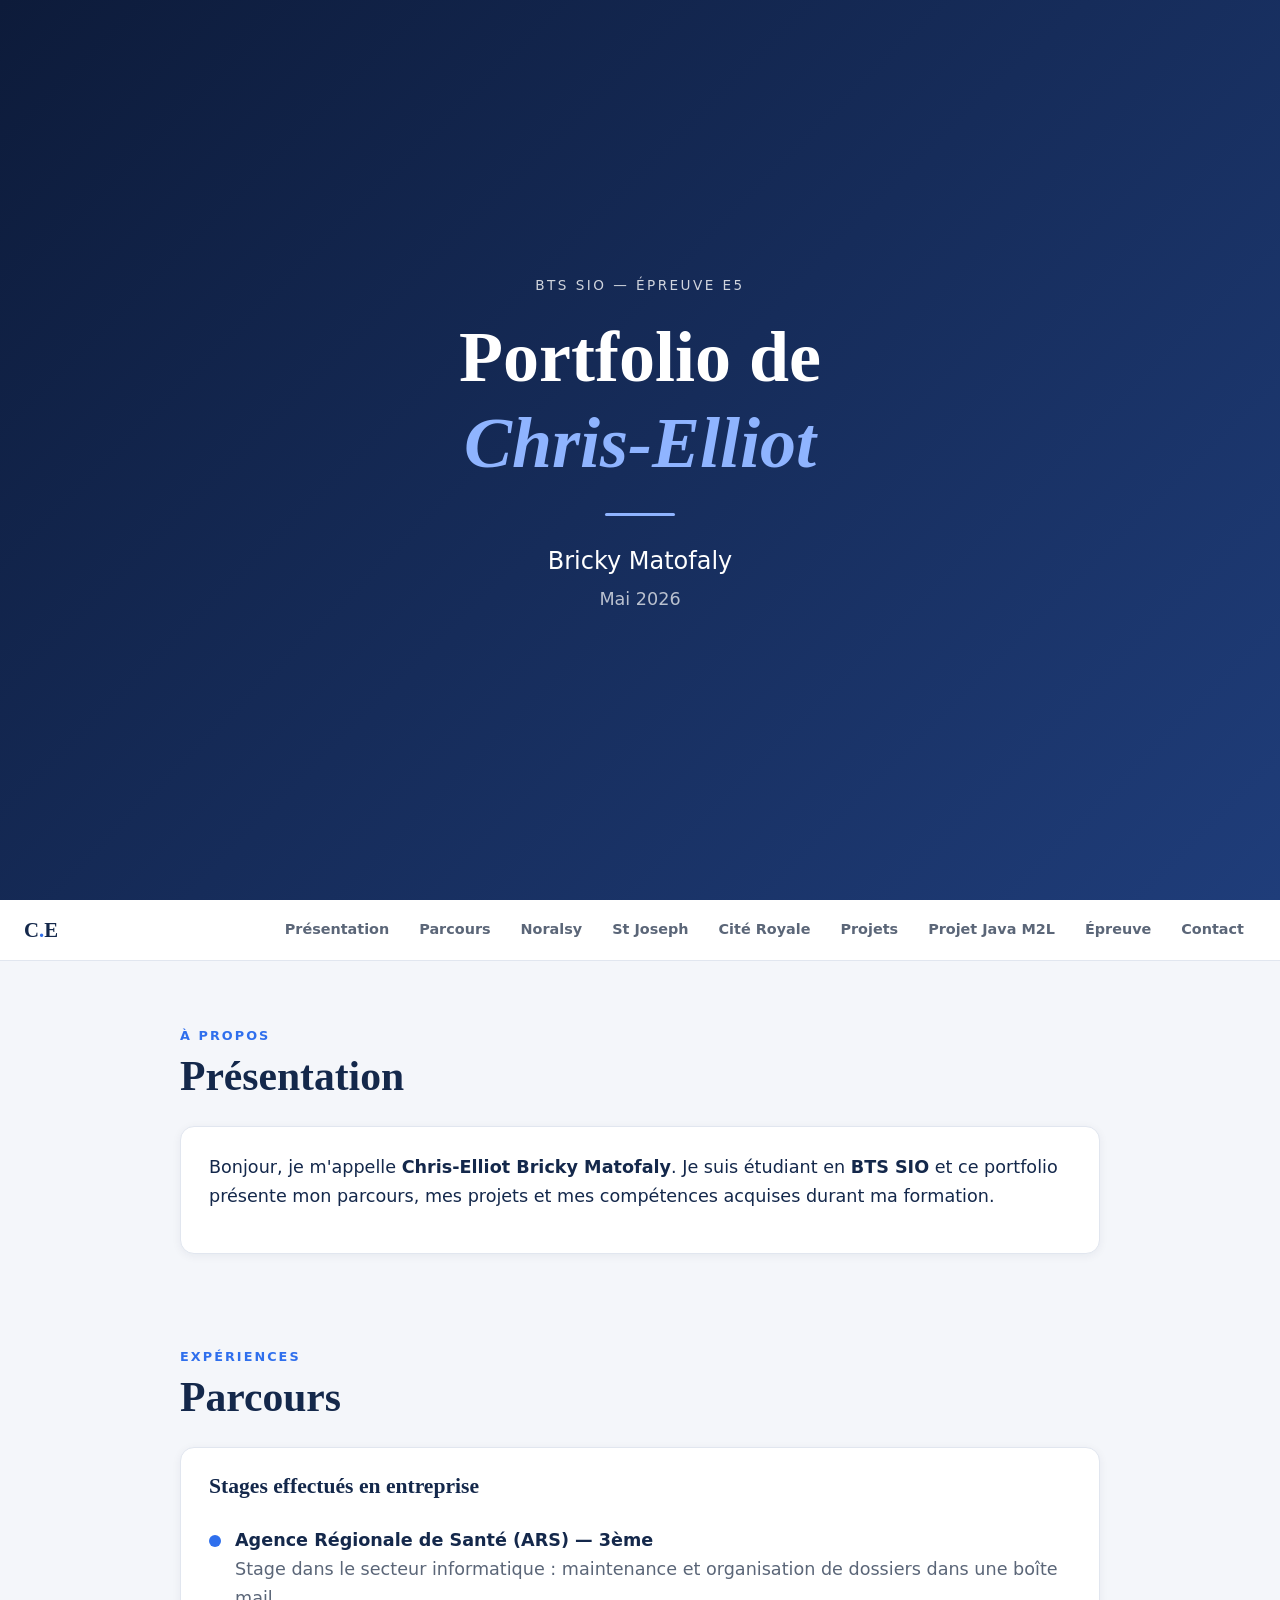
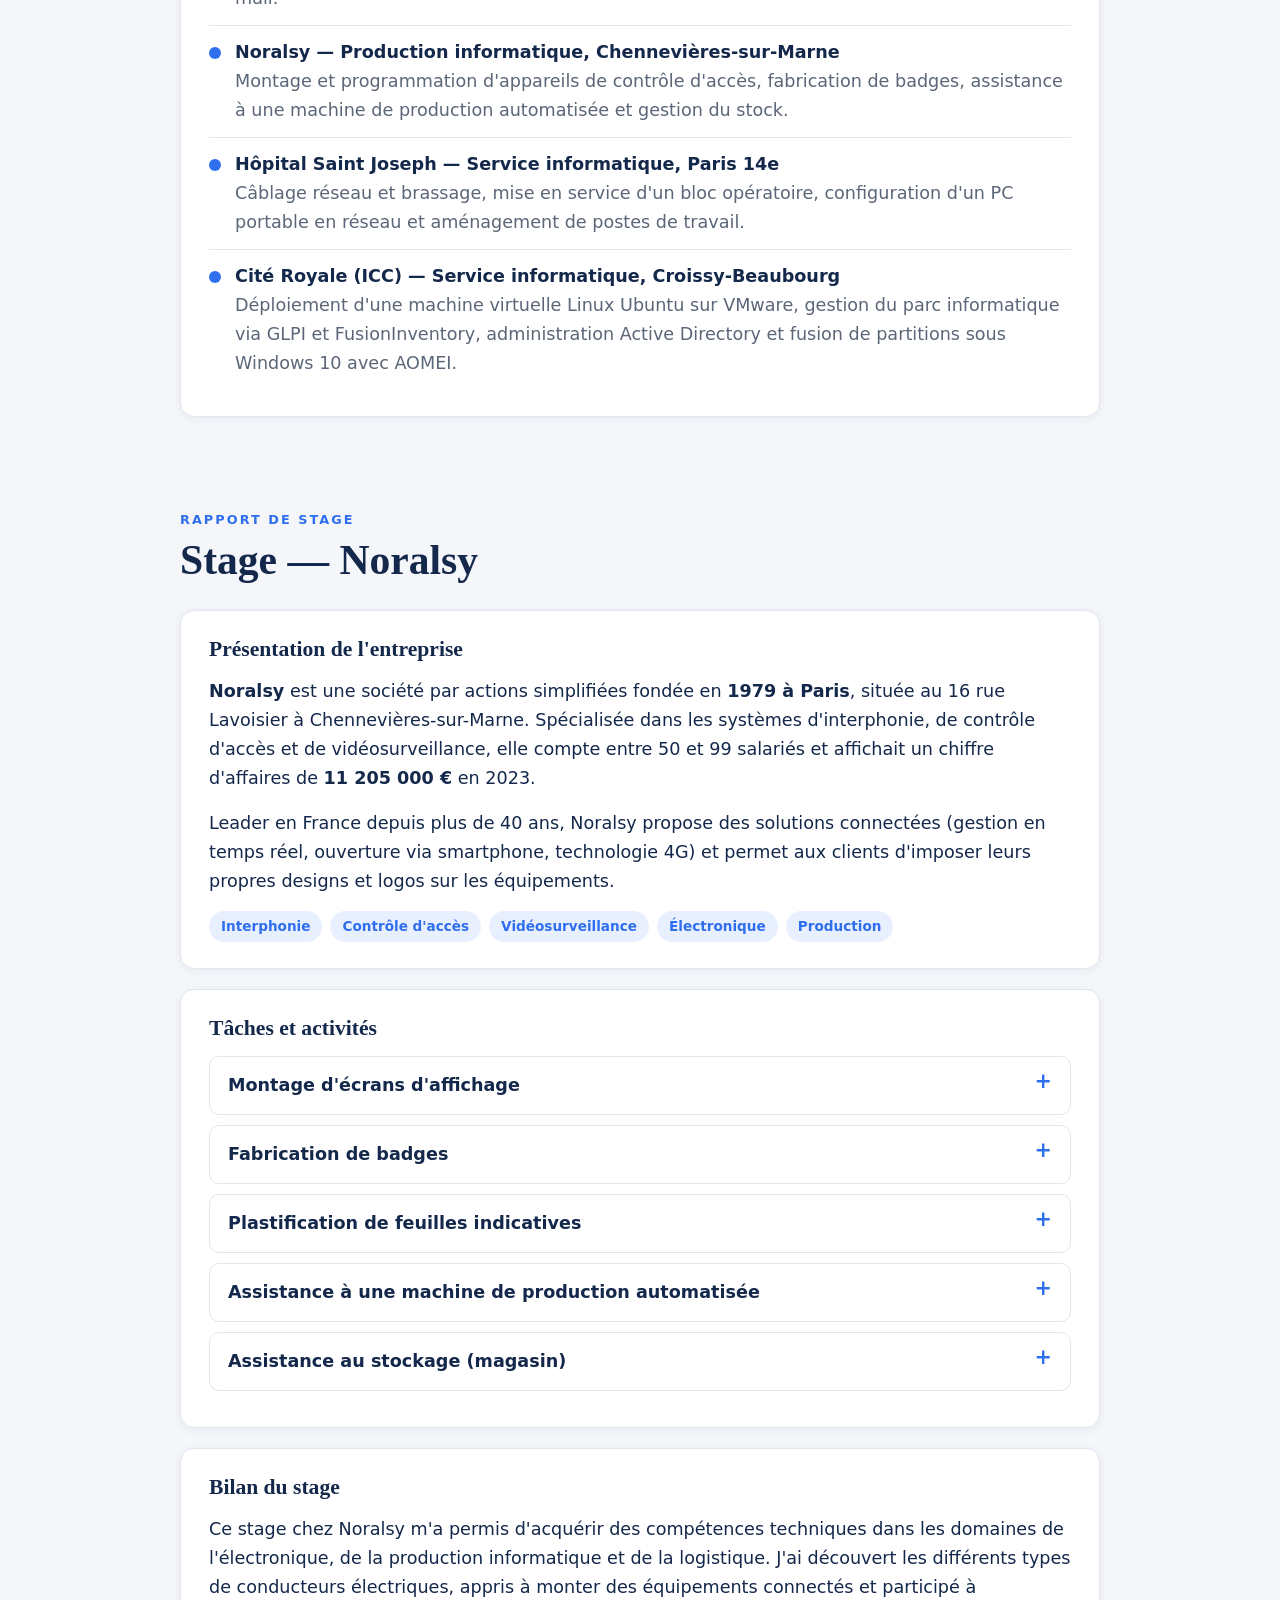
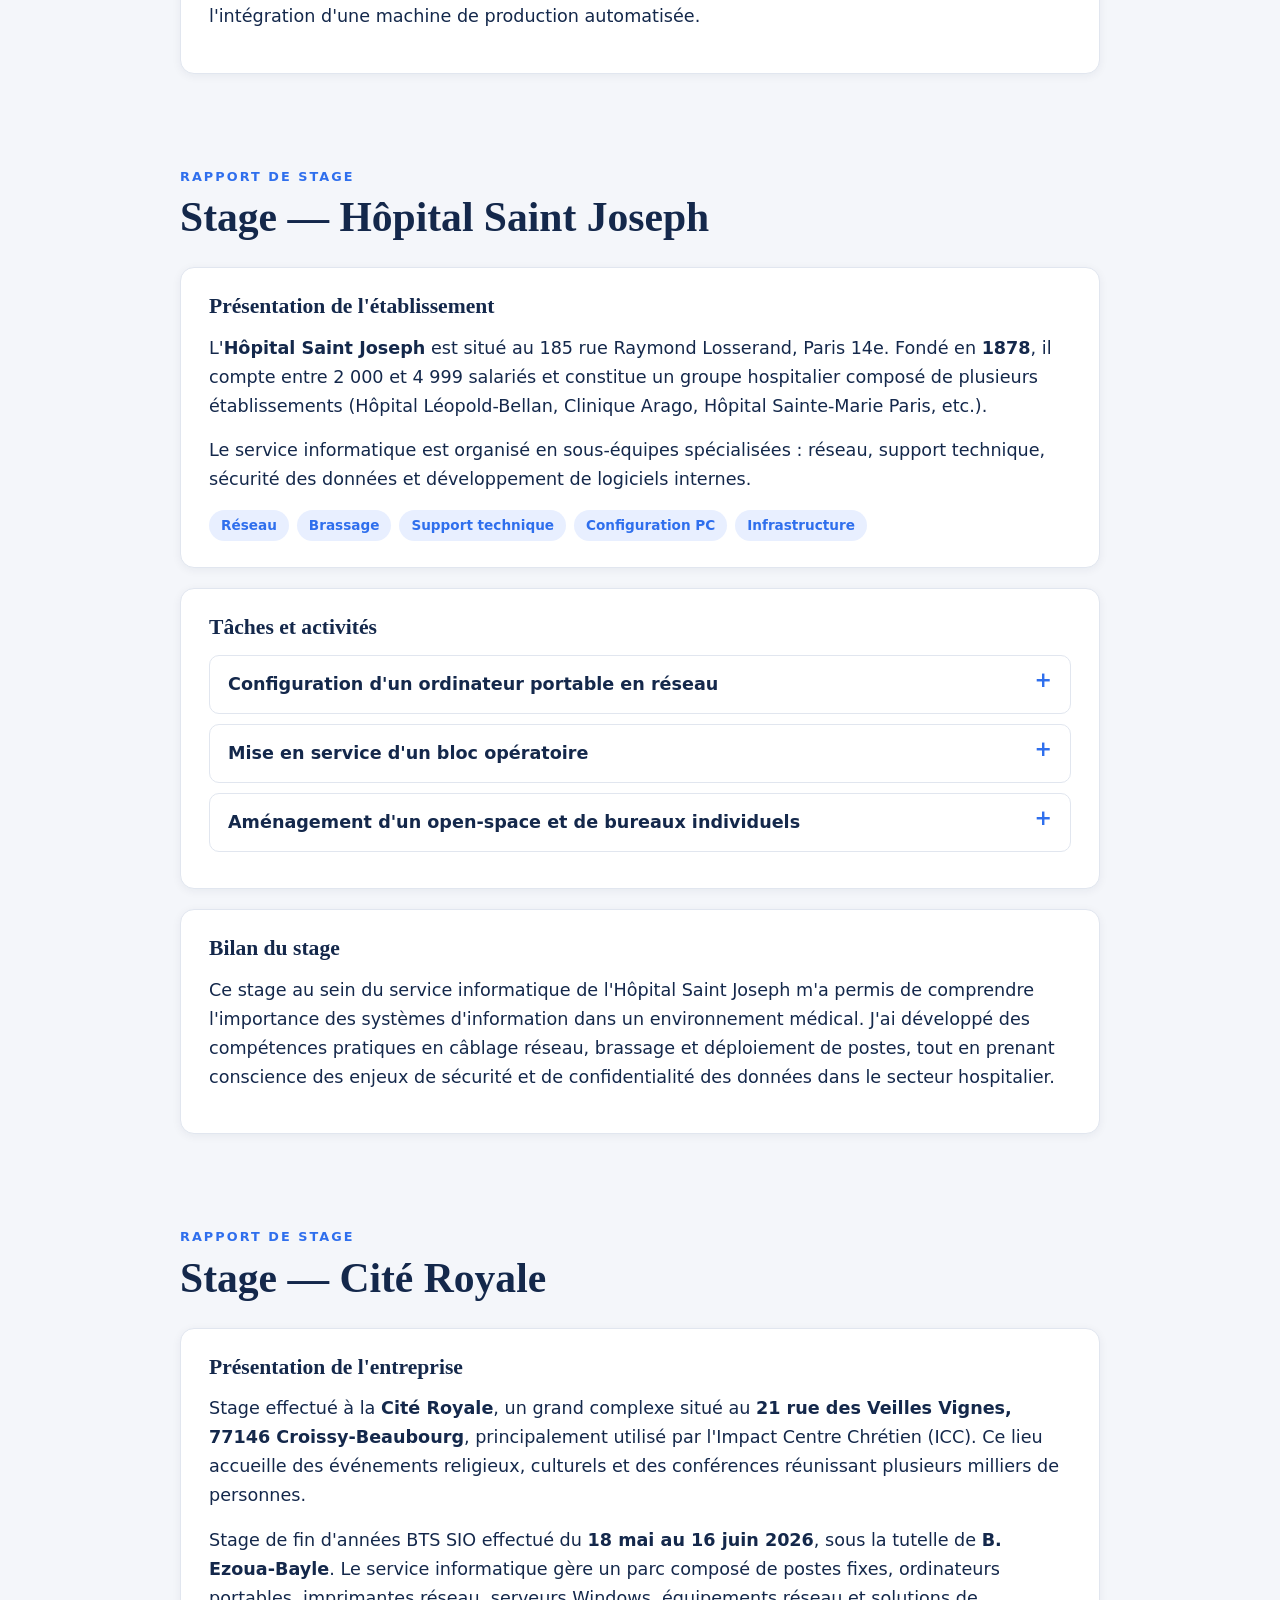
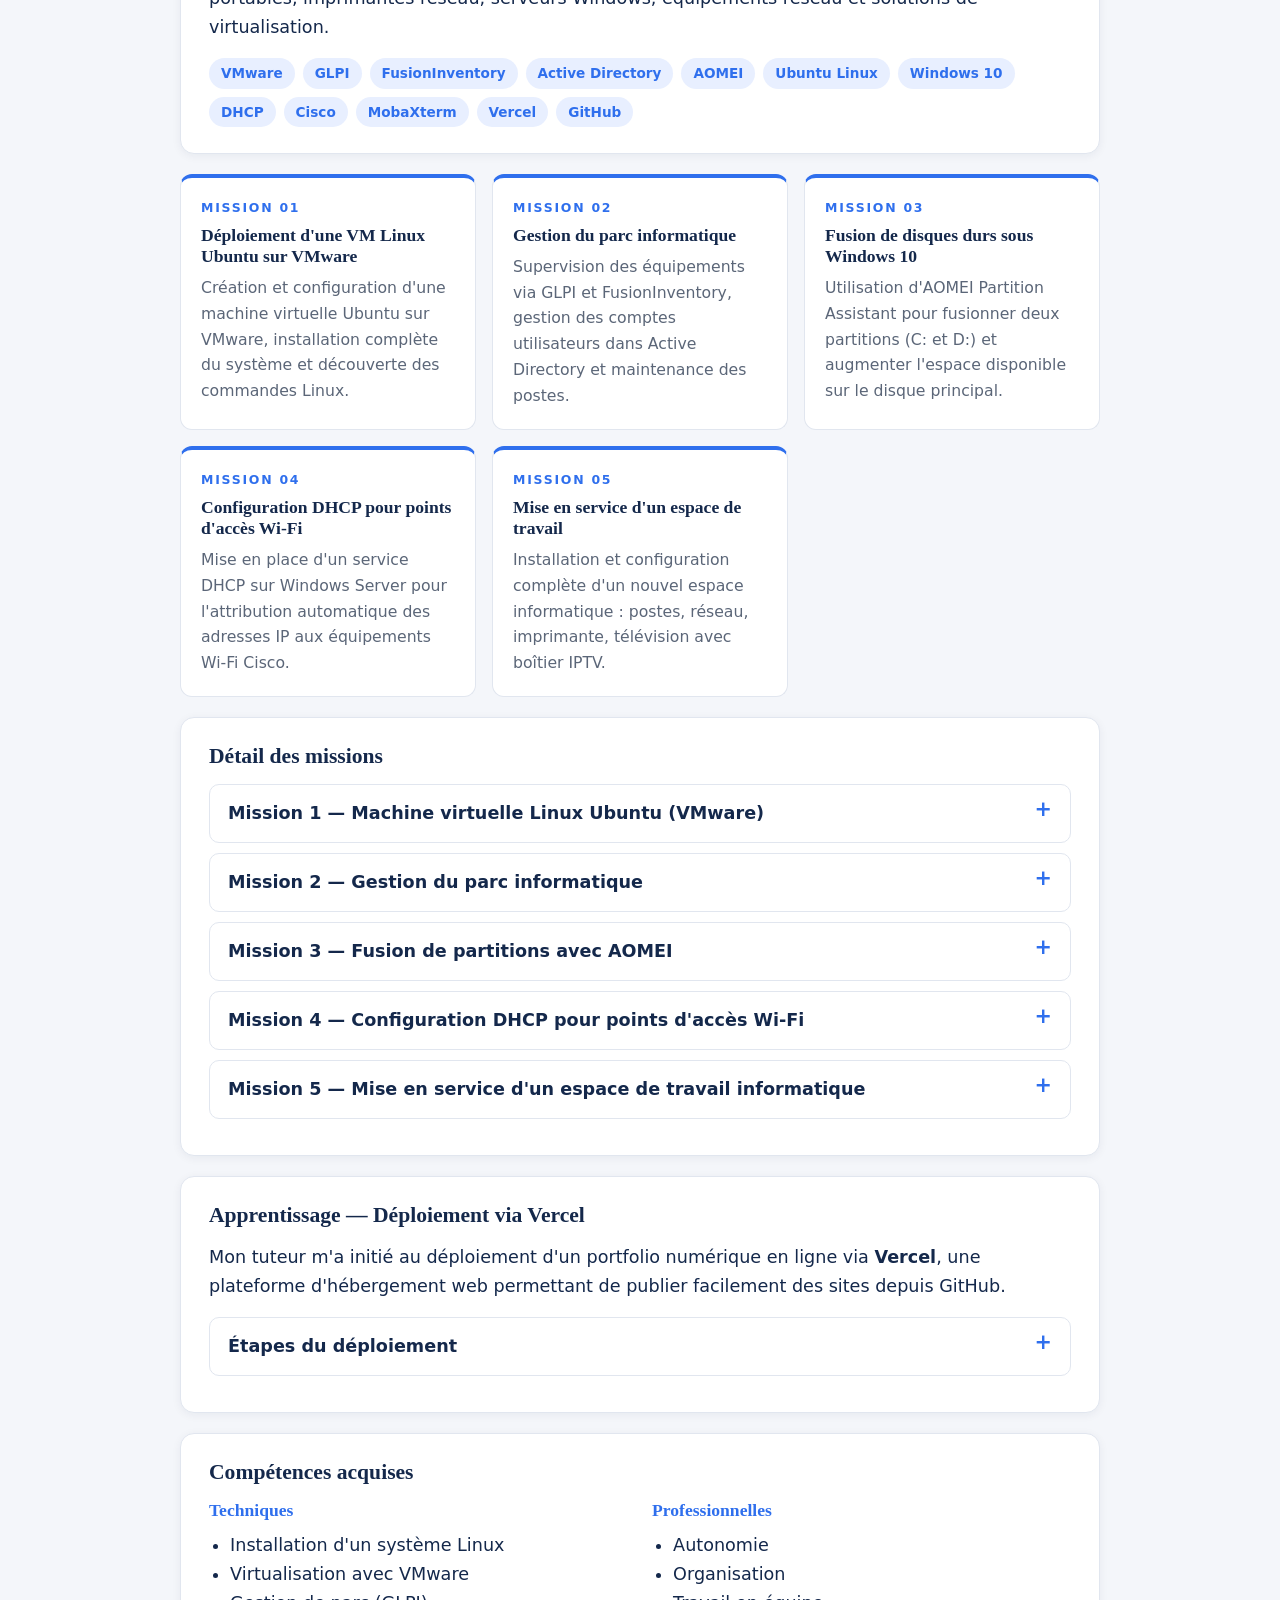
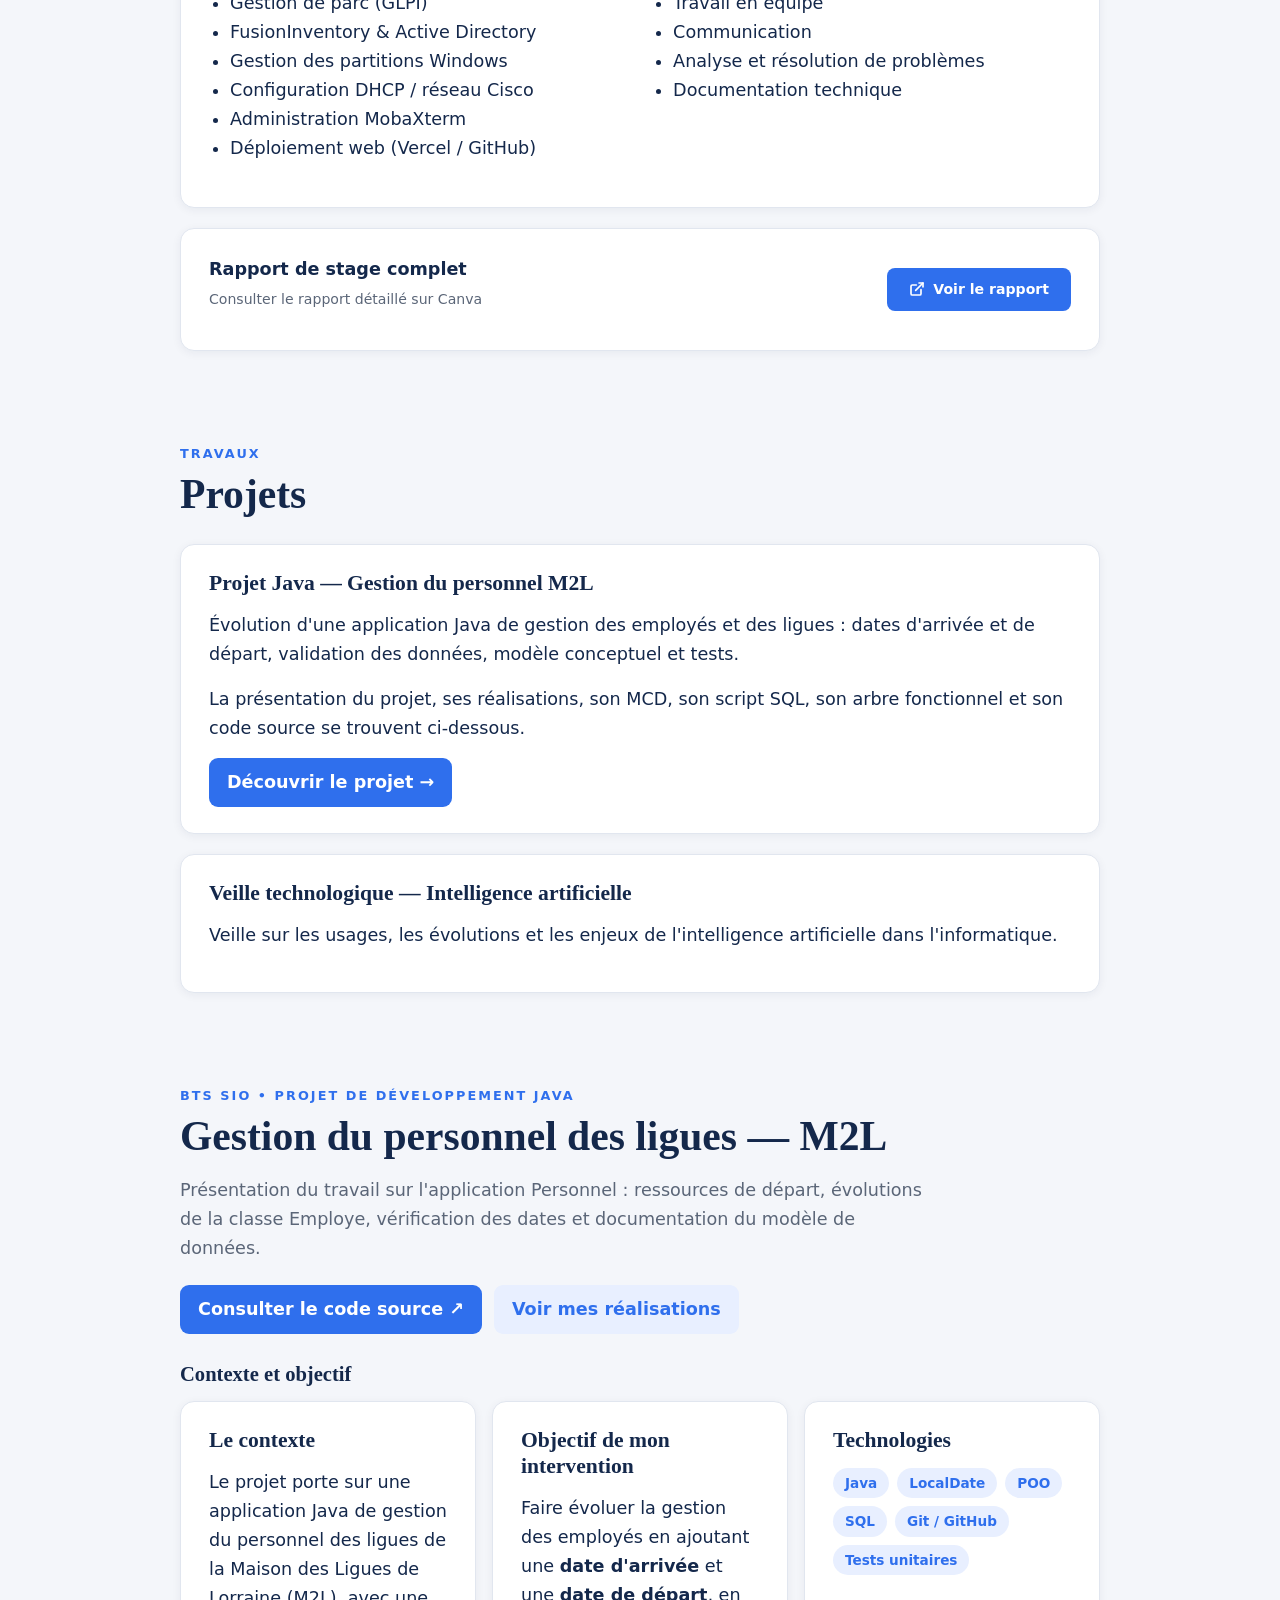
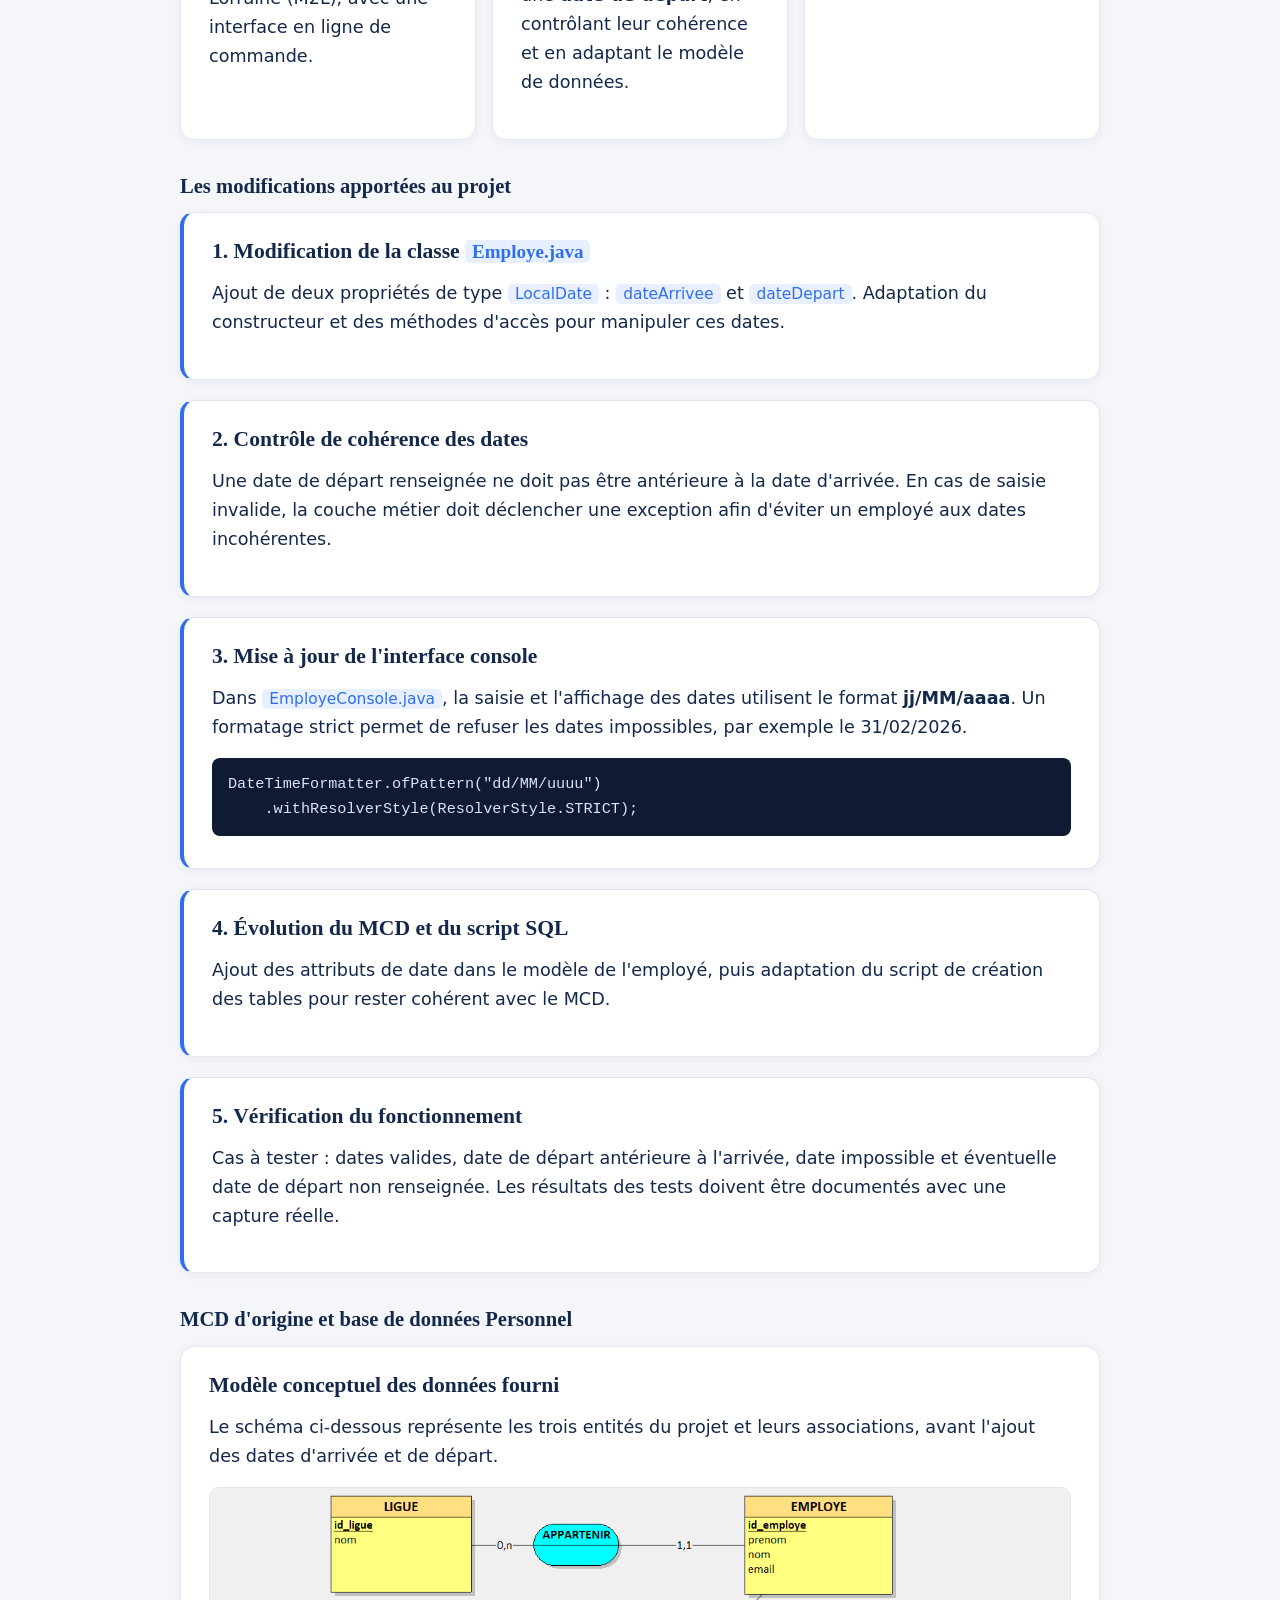
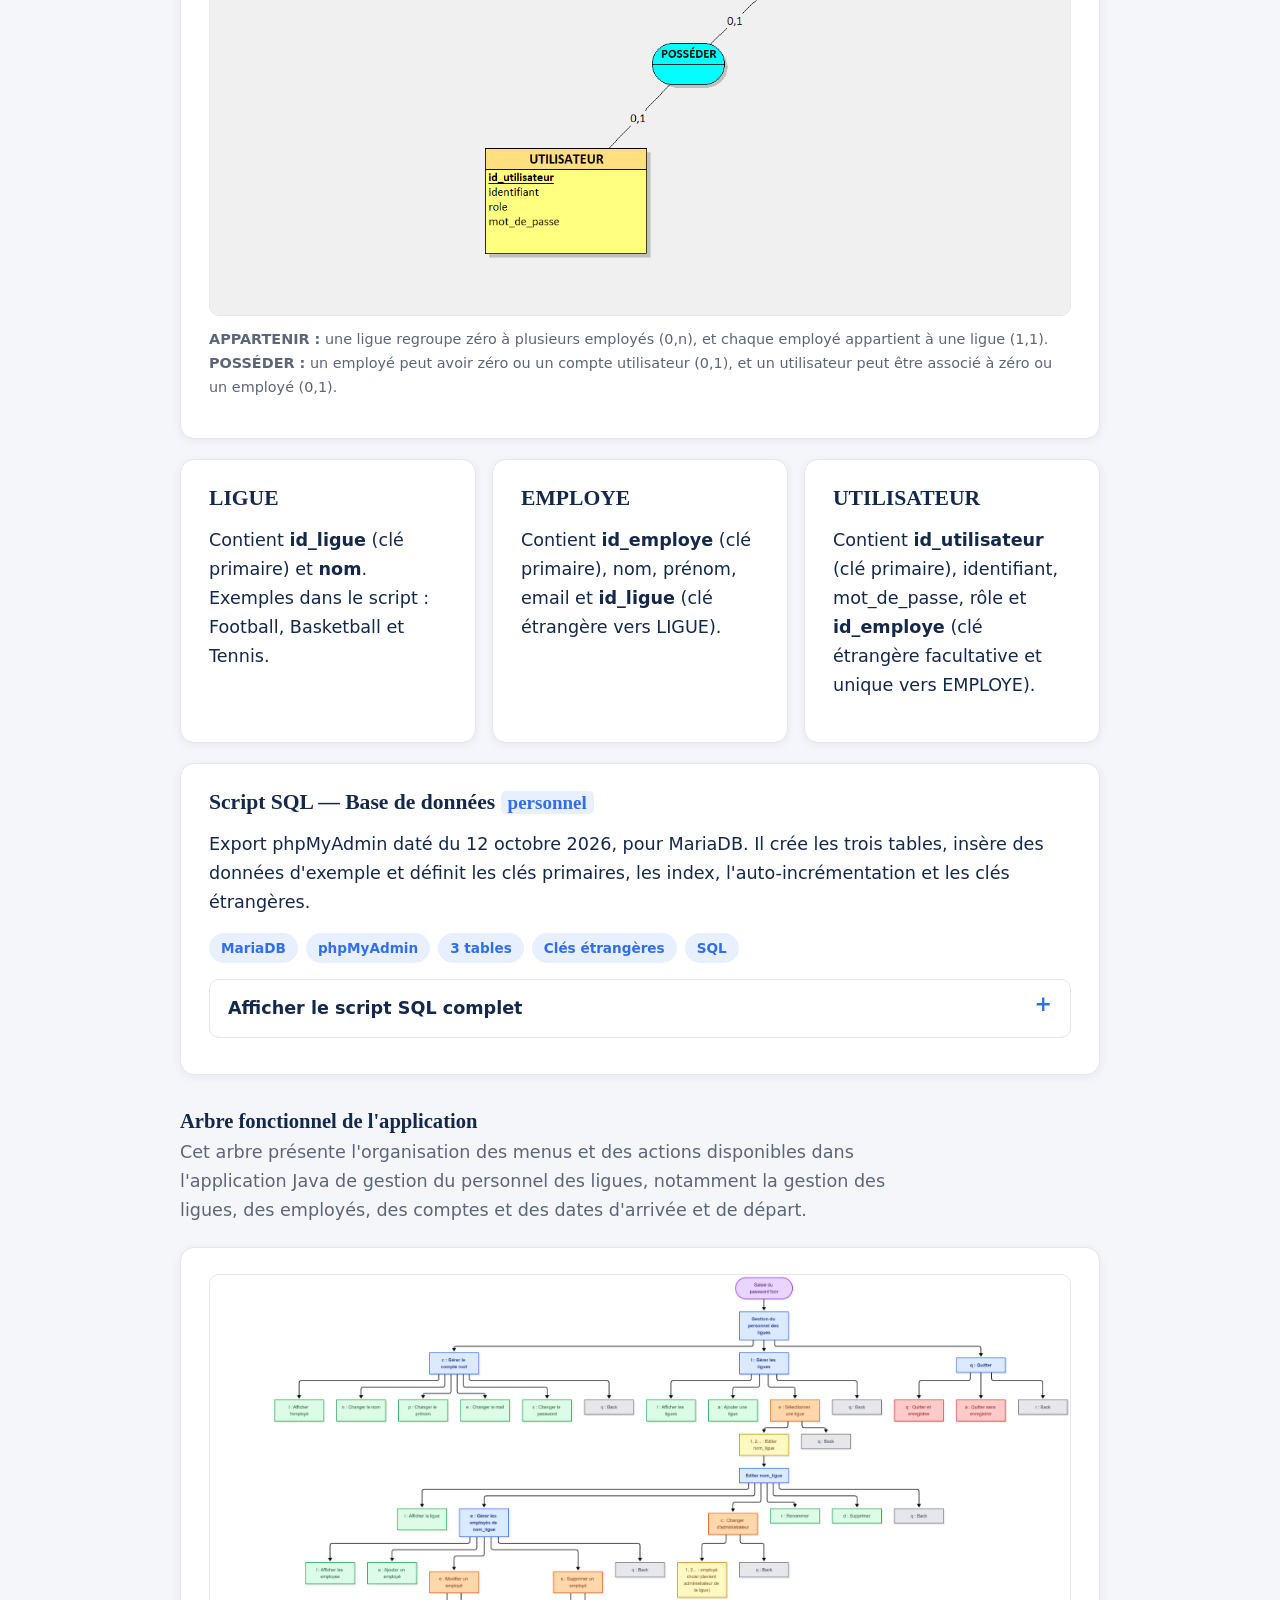
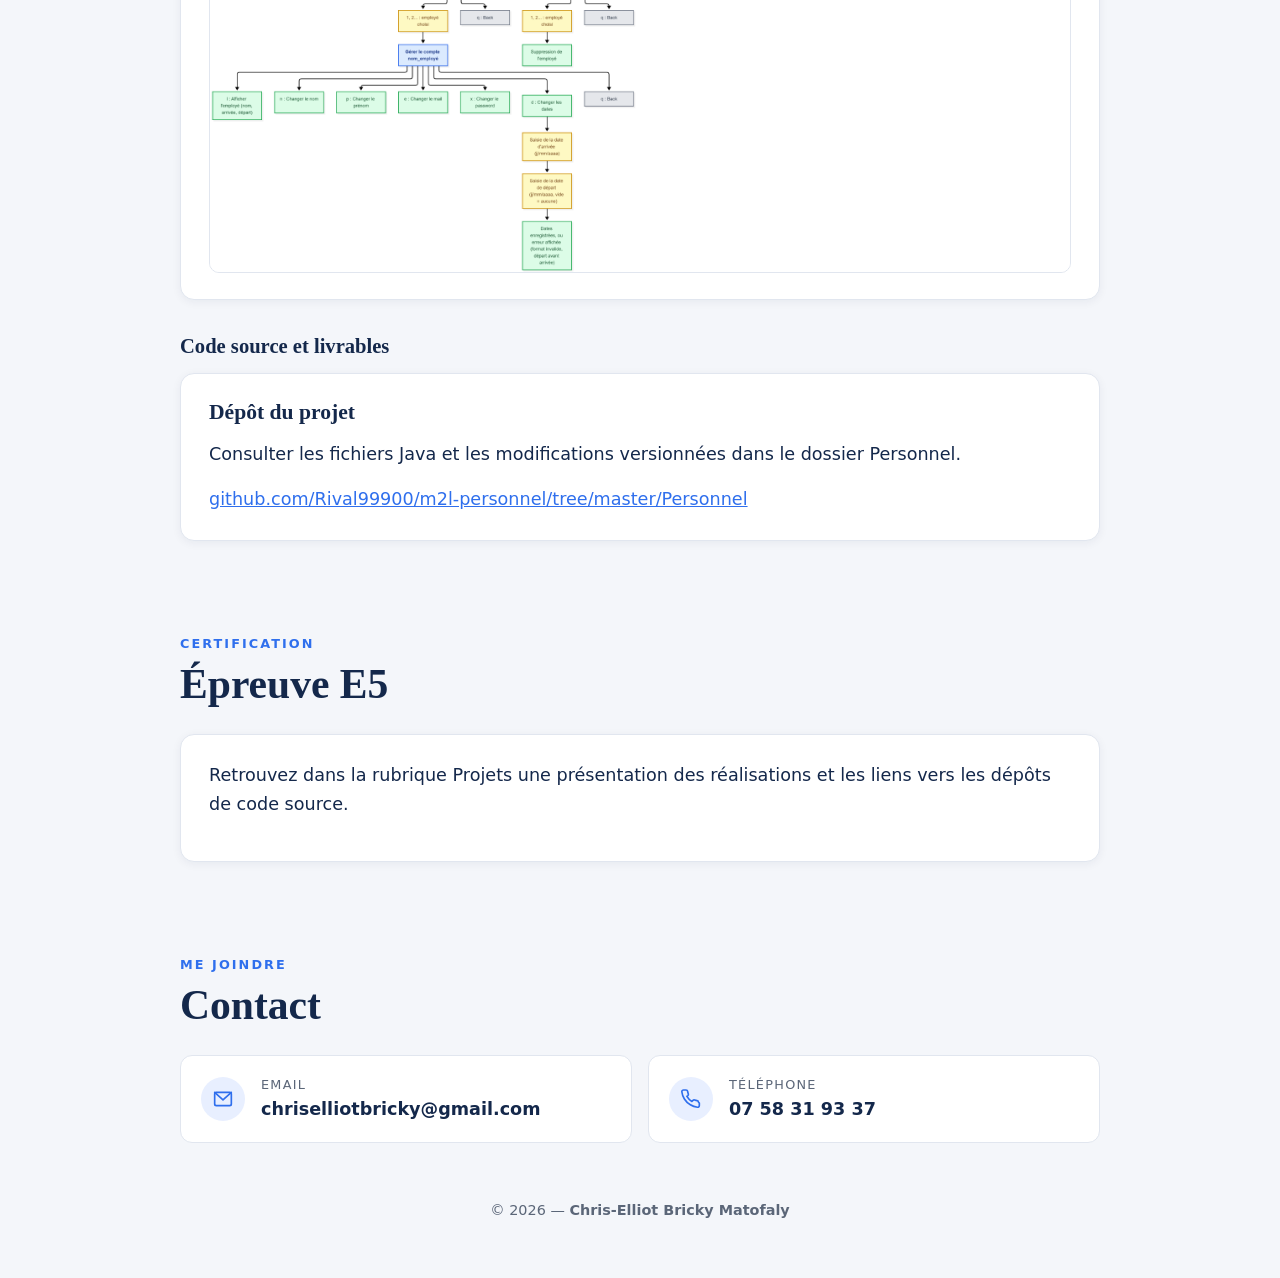
<file: index.html>
<!DOCTYPE html>
<html lang="fr">
<head>
  <meta charset="UTF-8" />
  <meta name="viewport" content="width=device-width, initial-scale=1.0" />
  <meta name="color-scheme" content="light dark" />
  <title>Portfolio — Chris-Elliot Bricky Matofaly</title>
  <link rel="stylesheet" href="fichier.css">
</head>
<body>

  <!-- HERO -->
  <section class="hero">
    <div class="hero-content">
      <span class="hero-eyebrow">BTS SIO — Épreuve E5</span>
      <h1>Portfolio de<br><em>Chris-Elliot</em></h1>
      <div class="hero-divider"></div>
      <p class="hero-sub">Bricky Matofaly</p>
      <p class="hero-date">Mai 2026</p>
    </div>
  </section>

  <!-- NAV -->
  <header>
    <span class="logo">C<span>.</span>E</span>
    <nav>
      <a href="#presentation">Présentation</a>
      <a href="#journey">Parcours</a>
      <a href="#stage-noralsy">Noralsy</a>
      <a href="#stage-hopital">St Joseph</a>
      <a href="#stage">Cité Royale</a>
      <a href="#projects">Projets</a>
       <a href="#projet-java">Projet Java M2L</a>
      <a href="#test">Épreuve</a>
      <a href="#contact">Contact</a>
    </nav>
  </header>

  <!-- PRÉSENTATION -->
  <div class="section-wrap" id="presentation">
    <p class="section-label">À propos</p>
    <h2 class="section-title">Présentation</h2>
    <div class="card">
      <p>
        Bonjour, je m'appelle <strong>Chris-Elliot Bricky Matofaly</strong>.
        Je suis étudiant en <strong>BTS SIO</strong> et ce portfolio présente mon parcours,
        mes projets et mes compétences acquises durant ma formation.
      </p>
    </div>
  </div>

  <!-- PARCOURS -->
  <div class="section-wrap" id="journey">
    <p class="section-label">Expériences</p>
    <h2 class="section-title">Parcours</h2>
    <div class="card">
      <h3>Stages effectués en entreprise</h3>

      <div class="stage">
        <div class="stage-dot"></div>
        <div class="stage-text">
          <strong>Agence Régionale de Santé (ARS) — 3ème</strong>
          Stage dans le secteur informatique : maintenance et organisation de dossiers dans une boîte mail.
        </div>
      </div>

      <div class="stage">
        <div class="stage-dot"></div>
        <div class="stage-text">
          <strong>Noralsy — Production informatique, Chennevières-sur-Marne</strong>
          Montage et programmation d'appareils de contrôle d'accès, fabrication de badges, assistance à une machine de production automatisée et gestion du stock.
        </div>
      </div>

      <div class="stage">
        <div class="stage-dot"></div>
        <div class="stage-text">
          <strong>Hôpital Saint Joseph — Service informatique, Paris 14e</strong>
          Câblage réseau et brassage, mise en service d'un bloc opératoire, configuration d'un PC portable en réseau et aménagement de postes de travail.
        </div>
      </div>

      <div class="stage">
        <div class="stage-dot"></div>
        <div class="stage-text">
          <strong>Cité Royale (ICC) — Service informatique, Croissy-Beaubourg</strong>
          Déploiement d'une machine virtuelle Linux Ubuntu sur VMware, gestion du parc informatique via GLPI et FusionInventory, administration Active Directory et fusion de partitions sous Windows 10 avec AOMEI.
        </div>
      </div>
    </div>
  </div>

  <!-- RAPPORT NORALSY -->
  <div class="section-wrap" id="stage-noralsy">
    <p class="section-label">Rapport de stage</p>
    <h2 class="section-title">Stage — Noralsy</h2>

    <div class="card">
      <h3>Présentation de l'entreprise</h3>
      <p>
        <strong>Noralsy</strong> est une société par actions simplifiées fondée en <strong>1979 à Paris</strong>,
        située au 16 rue Lavoisier à Chennevières-sur-Marne. Spécialisée dans les systèmes
        d'interphonie, de contrôle d'accès et de vidéosurveillance, elle compte entre 50 et 99 salariés
        et affichait un chiffre d'affaires de <strong>11 205 000 €</strong> en 2023.
      </p>
      <p>
        Leader en France depuis plus de 40 ans, Noralsy propose des solutions connectées
        (gestion en temps réel, ouverture via smartphone, technologie 4G) et permet aux clients
        d'imposer leurs propres designs et logos sur les équipements.
      </p>
      <div class="tag-row" style="margin-top:14px;">
        <span class="tag">Interphonie</span>
        <span class="tag">Contrôle d'accès</span>
        <span class="tag">Vidéosurveillance</span>
        <span class="tag">Électronique</span>
        <span class="tag">Production</span>
      </div>
    </div>

    <div class="card">
      <h3>Tâches et activités</h3>

      <details class="accordion">
        <summary>Montage d'écrans d'affichage</summary>
        <div class="accordion-body">
          <p>Montage et expédition d'écrans programmés par l'entreprise, contrôlables via un code client.</p>
          <ul>
            <li>Vissage du connecteur d'alimentation et de la prise Ethernet sur la plaque</li>
            <li>Fixation du PC et du routeur sur la plaque</li>
            <li>Branchement des câbles HDMI, USB et RJ45</li>
            <li>Insertion d'une carte SIM dans le PC</li>
            <li>Numérotation des équipements produits</li>
            <li>Programmation via câble de gravure puis câble Ethernet</li>
          </ul>
        </div>
      </details>

      <details class="accordion">
        <summary>Fabrication de badges</summary>
        <div class="accordion-body">
          <p>Application de peinture sur des badges à l'aide d'une machine dédiée :</p>
          <ul>
            <li>Prise d'une coque de badge et placement dans le moule</li>
            <li>Actionnement de la pédale pour imprimer la peinture via tampon</li>
            <li>Classement par couleur et caractéristiques</li>
          </ul>
        </div>
      </details>

      <details class="accordion">
        <summary>Plastification de feuilles indicatives</summary>
        <div class="accordion-body">
          <p>Plastification de feuilles de référence pour le classement du stock :</p>
          <ul>
            <li>Télécommandes à 4 boutons classées par couleur</li>
            <li>Badges en forme de clé pour préprogrammation</li>
            <li>Collage sur cartons par couleur pour mise en stock</li>
          </ul>
        </div>
      </details>

      <details class="accordion">
        <summary>Assistance à une machine de production automatisée</summary>
        <div class="accordion-body">
          <p>Participation à la mise en route d'une machine multi-fonctions (gravure, soudure, numérotation) :</p>
          <ul>
            <li>Chargement des badges sur le plateau circulaire d'entrée</li>
            <li>Soudure automatique pour fermer les badges</li>
            <li>Gravure et numérotation par ordre de rangement</li>
            <li>Détection des badges mal fermés et tri automatique</li>
            <li>Scan de conformité et conditionnement par 10 en boîtes</li>
          </ul>
        </div>
      </details>

      <details class="accordion">
        <summary>Assistance au stockage (magasin)</summary>
        <div class="accordion-body">
          <p>Travail en entrepôt pour préparer les commandes clients :</p>
          <ul>
            <li>Recherche des produits par numéro de série dans les rayons</li>
            <li>Préparation et emballage des colis</li>
            <li>Utilisation de tableurs pour suivre les références à expédier</li>
          </ul>
        </div>
      </details>
    </div>

    <div class="card">
      <h3>Bilan du stage</h3>
      <p>
        Ce stage chez Noralsy m'a permis d'acquérir des compétences techniques dans les domaines
        de l'électronique, de la production informatique et de la logistique. J'ai découvert les
        différents types de conducteurs électriques, appris à monter des équipements connectés et
        participé à l'intégration d'une machine de production automatisée.
      </p>
    </div>
  </div>

  <!-- RAPPORT HÔPITAL SAINT JOSEPH -->
  <div class="section-wrap" id="stage-hopital">
    <p class="section-label">Rapport de stage</p>
    <h2 class="section-title">Stage — Hôpital Saint Joseph</h2>

    <div class="card">
      <h3>Présentation de l'établissement</h3>
      <p>
        L'<strong>Hôpital Saint Joseph</strong> est situé au 185 rue Raymond Losserand, Paris 14e.
        Fondé en <strong>1878</strong>, il compte entre 2 000 et 4 999 salariés et constitue un
        groupe hospitalier composé de plusieurs établissements (Hôpital Léopold-Bellan, Clinique Arago,
        Hôpital Sainte-Marie Paris, etc.).
      </p>
      <p>
        Le service informatique est organisé en sous-équipes spécialisées : réseau, support technique,
        sécurité des données et développement de logiciels internes.
      </p>
      <div class="tag-row" style="margin-top:14px;">
        <span class="tag">Réseau</span>
        <span class="tag">Brassage</span>
        <span class="tag">Support technique</span>
        <span class="tag">Configuration PC</span>
        <span class="tag">Infrastructure</span>
      </div>
    </div>

    <div class="card">
      <h3>Tâches et activités</h3>

      <details class="accordion">
        <summary>Configuration d'un ordinateur portable en réseau</summary>
        <div class="accordion-body">
          <p>Mise en réseau complète d'un PC portable pour l'hôpital :</p>
          <ul>
            <li>Connexion au réseau général de l'hôpital via câble</li>
            <li>Saisie des mots de passe pour lancer la configuration automatique</li>
            <li>Suivi du téléchargement et finalisation de l'installation</li>
          </ul>
        </div>
      </details>

      <details class="accordion">
        <summary>Mise en service d'un bloc opératoire</summary>
        <div class="accordion-body">
          <p>Installation complète des équipements informatiques d'un service de réanimation (équipe de 5 personnes) :</p>
          <ul>
            <li>Récupération du matériel au sous-sol (PC, écrans, claviers/souris sans fil, câbles, imprimante)</li>
            <li>Installation des claviers et souris sans fil sur les postes dans les blocs</li>
            <li>Montage des postes de gestion en dehors des blocs opératoires</li>
            <li>Brassage des prises réseau (ex : prise NGI 11) dans la baie pour connexion au réseau hospitalier</li>
          </ul>
        </div>
      </details>

      <details class="accordion">
        <summary>Aménagement d'un open-space et de bureaux individuels</summary>
        <div class="accordion-body">
          <p>Installation complète de 3 bureaux individuels + un espace open-space :</p>
          <ul>
            <li>Installation pour chaque poste : écran Iiyama, PC Dell, clavier, souris, câble réseau</li>
            <li>Brassage de l'ensemble des prises dans une grande baie de brassage</li>
            <li>Mise en service et tests de connectivité</li>
          </ul>
        </div>
      </details>
    </div>

    <div class="card">
      <h3>Bilan du stage</h3>
      <p>
        Ce stage au sein du service informatique de l'Hôpital Saint Joseph m'a permis de comprendre
        l'importance des systèmes d'information dans un environnement médical. J'ai développé des
        compétences pratiques en câblage réseau, brassage et déploiement de postes, tout en prenant
        conscience des enjeux de sécurité et de confidentialité des données dans le secteur hospitalier.
      </p>
    </div>
  </div>

  <!-- RAPPORT DE STAGE — CITÉ ROYALE -->
  <div class="section-wrap" id="stage">
    <p class="section-label">Rapport de stage</p>
    <h2 class="section-title">Stage — Cité Royale</h2>

    <div class="card">
      <h3>Présentation de l'entreprise</h3>
      <p>
        Stage effectué à la <strong>Cité Royale</strong>, un grand complexe situé au
        <strong>21 rue des Veilles Vignes, 77146 Croissy-Beaubourg</strong>, principalement utilisé par
        l'Impact Centre Chrétien (ICC). Ce lieu accueille des événements religieux,
        culturels et des conférences réunissant plusieurs milliers de personnes.
      </p>
      <p>
        Stage de fin d'années BTS SIO effectué du <strong>18 mai au 16 juin 2026</strong>, sous la tutelle de <strong>B. Ezoua-Bayle</strong>.
        Le service informatique gère un parc composé de postes fixes, ordinateurs portables,
        imprimantes réseau, serveurs Windows, équipements réseau et solutions de virtualisation.
      </p>
      <div class="tag-row" style="margin-top:14px;">
        <span class="tag">VMware</span>
        <span class="tag">GLPI</span>
        <span class="tag">FusionInventory</span>
        <span class="tag">Active Directory</span>
        <span class="tag">AOMEI</span>
        <span class="tag">Ubuntu Linux</span>
        <span class="tag">Windows 10</span>
        <span class="tag">DHCP</span>
        <span class="tag">Cisco</span>
        <span class="tag">MobaXterm</span>
        <span class="tag">Vercel</span>
        <span class="tag">GitHub</span>
      </div>
    </div>

    <!-- 5 missions -->
    <div class="mission-grid">
      <div class="mission-card">
        <div class="mission-num">Mission 01</div>
        <h4>Déploiement d'une VM Linux Ubuntu sur VMware</h4>
        <p>Création et configuration d'une machine virtuelle Ubuntu sur VMware, installation complète du système et découverte des commandes Linux.</p>
      </div>
      <div class="mission-card">
        <div class="mission-num">Mission 02</div>
        <h4>Gestion du parc informatique</h4>
        <p>Supervision des équipements via GLPI et FusionInventory, gestion des comptes utilisateurs dans Active Directory et maintenance des postes.</p>
      </div>
      <div class="mission-card">
        <div class="mission-num">Mission 03</div>
        <h4>Fusion de disques durs sous Windows 10</h4>
        <p>Utilisation d'AOMEI Partition Assistant pour fusionner deux partitions (C: et D:) et augmenter l'espace disponible sur le disque principal.</p>
      </div>
      <div class="mission-card">
        <div class="mission-num">Mission 04</div>
        <h4>Configuration DHCP pour points d'accès Wi-Fi</h4>
        <p>Mise en place d'un service DHCP sur Windows Server pour l'attribution automatique des adresses IP aux équipements Wi-Fi Cisco.</p>
      </div>
      <div class="mission-card">
        <div class="mission-num">Mission 05</div>
        <h4>Mise en service d'un espace de travail</h4>
        <p>Installation et configuration complète d'un nouvel espace informatique : postes, réseau, imprimante, télévision avec boîtier IPTV.</p>
      </div>
    </div>

    <div class="card">
      <h3>Détail des missions</h3>

      <details class="accordion">
        <summary>Mission 1 — Machine virtuelle Linux Ubuntu (VMware)</summary>
        <div class="accordion-body">
          <p><strong>Objectif :</strong> créer un environnement de test sécurisé sans modifier le système hôte.</p>
          <p><strong>Étapes :</strong></p>
          <ul>
            <li>Téléchargement de l'image ISO officielle Ubuntu</li>
            <li>Création de la VM dans VMware (RAM, disque, processeurs)</li>
            <li>Installation et configuration du système (langue, clavier, utilisateur)</li>
            <li>Mise à jour du système et tests réseau</li>
          </ul>
          <p><strong>Commandes utilisées :</strong></p>
          <code>sudo apt update
sudo apt upgrade
ip a
pwd
ls</code>
          <p style="margin-top:10px;"><strong>Résultats :</strong> machine virtuelle fonctionnelle, compréhension de VMware et des bases Linux acquise.</p>
        </div>
      </details>

      <details class="accordion">
        <summary>Mission 2 — Gestion du parc informatique</summary>
        <div class="accordion-body">
          <p><strong>Outils utilisés :</strong></p>
          <ul>
            <li><strong>GLPI</strong> — inventaire, tickets d'incidents, gestion des utilisateurs</li>
            <li><strong>FusionInventory</strong> — remontée automatique des informations matérielles et logicielles</li>
            <li><strong>Active Directory</strong> — création de comptes, groupes, GPO, sécurité des postes</li>
          </ul>
          <p><strong>Tâches effectuées :</strong> consultation du parc, vérification des postes, supervision, déploiement de logiciels, assistance utilisateur.</p>
        </div>
      </details>

      <details class="accordion">
        <summary>Mission 3 — Fusion de partitions avec AOMEI</summary>
        <div class="accordion-body">
          <p><strong>Objectif :</strong> fusionner les partitions C: et D: pour augmenter l'espace disponible.</p>
          <p><strong>Étapes :</strong></p>
          <ul>
            <li>Analyse de la structure des disques existants</li>
            <li>Vérification et sauvegarde des données importantes</li>
            <li>Sélection des partitions et lancement de la fusion dans AOMEI</li>
            <li>Redémarrage et vérification finale du stockage et du démarrage Windows</li>
          </ul>
          <p><strong>Compétences développées :</strong> gestion du stockage Windows, compréhension des partitions, importance des sauvegardes.</p>
        </div>
      </details>

      <details class="accordion">
        <summary>Mission 4 — Configuration DHCP pour points d'accès Wi-Fi</summary>
        <div class="accordion-body">
          <p><strong>Objectif :</strong> permettre l'attribution automatique des adresses IP aux équipements Wi-Fi de l'entreprise.</p>
          <p><strong>Étapes :</strong></p>
          <ul>
            <li>Analyse de l'infrastructure réseau (points d'accès, switches, serveur Windows)</li>
            <li>Installation et activation du rôle DHCP sur Windows Server</li>
            <li>Configuration de l'étendue DHCP (plage IP, masque, passerelle, DNS, durée du bail)</li>
            <li>Connexion aux points d'accès Cisco via MobaXterm (CLI)</li>
            <li>Suivi des adresses IP dans un fichier Excel dédié</li>
            <li>Vérification de la connectivité et de l'attribution des adresses</li>
          </ul>
          <p><strong>Résultats :</strong> les équipements Wi-Fi obtiennent automatiquement leur configuration réseau sans intervention manuelle.</p>
        </div>
      </details>

      <details class="accordion">
        <summary>Mission 5 — Mise en service d'un espace de travail informatique</summary>
        <div class="accordion-body">
          <p><strong>Objectif :</strong> préparer et intégrer un nouvel espace de travail au réseau existant.</p>
          <p><strong>Étapes :</strong></p>
          <ul>
            <li>Analyse des besoins : nombre de postes, équipements, connexions réseau</li>
            <li>Installation des équipements : unités centrales, écrans, claviers, souris, câbles réseau, imprimante, télévision avec boîtier IPTV</li>
            <li>Vérification de la connectivité : réseau local, Internet, ressources partagées</li>
            <li>Test des imprimantes réseau (impression page de test)</li>
          </ul>
          <p><strong>Résultats :</strong> espace de travail entièrement opérationnel et intégré au réseau de l'entreprise.</p>
        </div>
      </details>
    </div>

    <!-- Apprentissage Vercel -->
    <div class="card">
      <h3>Apprentissage — Déploiement via Vercel</h3>
      <p>
        Mon tuteur m'a initié au déploiement d'un portfolio numérique en ligne via <strong>Vercel</strong>,
        une plateforme d'hébergement web permettant de publier facilement des sites depuis GitHub.
      </p>
      <details class="accordion" style="margin-top:16px;">
        <summary>Étapes du déploiement</summary>
        <div class="accordion-body">
          <ul>
            <li>Découverte de la structure du projet (HTML, CSS, images)</li>
            <li>Création d'un dépôt GitHub et envoi des fichiers</li>
            <li>Connexion du dépôt à Vercel et configuration des paramètres</li>
            <li>Déploiement automatique et génération de l'URL publique</li>
            <li>Vérifications : affichage, liens, images, compatibilité navigateurs</li>
            <li>Test de la mise à jour automatique après modification du dépôt GitHub</li>
          </ul>
          <p style="margin-top:10px;"><strong>Portfolio en ligne :</strong> <a href="https://portfolio-stage-five.vercel.app/" target="_blank" rel="noopener" style="color:var(--accent);">portfolio-stage-five.vercel.app</a></p>
        </div>
      </details>
    </div>

    <div class="card">
      <h3>Compétences acquises</h3>
      <div class="skills-grid">
        <div class="skills-block">
          <h4>Techniques</h4>
          <ul>
            <li>Installation d'un système Linux</li>
            <li>Virtualisation avec VMware</li>
            <li>Gestion de parc (GLPI)</li>
            <li>FusionInventory & Active Directory</li>
            <li>Gestion des partitions Windows</li>
            <li>Configuration DHCP / réseau Cisco</li>
            <li>Administration MobaXterm</li>
            <li>Déploiement web (Vercel / GitHub)</li>
          </ul>
        </div>
        <div class="skills-block">
          <h4>Professionnelles</h4>
          <ul>
            <li>Autonomie</li>
            <li>Organisation</li>
            <li>Travail en équipe</li>
            <li>Communication</li>
            <li>Analyse et résolution de problèmes</li>
            <li>Documentation technique</li>
          </ul>
        </div>
      </div>
    </div>

    <div class="card" style="display:flex; align-items:center; justify-content:space-between; flex-wrap:wrap; gap:16px;">
      <div>
        <p style="font-weight:600; color:var(--navy); margin-bottom:4px;">Rapport de stage complet</p>
        <p style="font-size:.88rem; color:var(--muted);">Consulter le rapport détaillé sur Canva</p>
      </div>
      <a href="https://canva.link/3xe6xn7w3ljon00" target="_blank" rel="noopener"
         style="display:inline-flex; align-items:center; gap:8px; background:var(--accent); color:#fff;
                text-decoration:none; padding:10px 22px; border-radius:8px; font-size:.88rem;
                font-weight:600; transition:opacity .2s;"
         onmouseover="this.style.opacity='.85'" onmouseout="this.style.opacity='1'">
        <svg width="16" height="16" viewBox="0 0 24 24" fill="none" stroke="currentColor" stroke-width="2.5" stroke-linecap="round" stroke-linejoin="round"><path d="M18 13v6a2 2 0 0 1-2 2H5a2 2 0 0 1-2-2V8a2 2 0 0 1 2-2h6"/><polyline points="15 3 21 3 21 9"/><line x1="10" y1="14" x2="21" y2="3"/></svg>
        Voir le rapport
      </a>
    </div>
  </div>

  <!-- PROJETS -->
  <div class="section-wrap" id="projects">
    <p class="section-label">Travaux</p>
    <h2 class="section-title">Projets</h2>
    <div class="card">
      <h3>Projet Java — Gestion du personnel M2L</h3>
      <p>Évolution d'une application Java de gestion des employés et des ligues : dates d'arrivée et de départ, validation des données, modèle conceptuel et tests.</p>
      <p>La présentation du projet, ses réalisations, son MCD, son script SQL, son arbre fonctionnel et son code source se trouvent ci-dessous.</p>
      <a href="#projet-java" style="display:inline-block;background:var(--accent);color:white;padding:10px 18px;border-radius:9px;text-decoration:none;font-weight:700">Découvrir le projet →</a>
    </div>
    <div class="card">
      <h3>Veille technologique — Intelligence artificielle</h3>
      <p>Veille sur les usages, les évolutions et les enjeux de l'intelligence artificielle dans l'informatique.</p>
    </div>
  </div>

  <!-- PROJET JAVA M2L -->
  <div class="section-wrap" id="projet-java">
    <p class="section-label">BTS SIO • Projet de développement Java</p>
    <h2 class="section-title">Gestion du personnel des ligues — M2L</h2>
    <p class="pj-sub">Présentation du travail sur l'application Personnel : ressources de départ, évolutions de la classe Employe, vérification des dates et documentation du modèle de données.</p>
    <div class="pj-btns" style="margin-bottom:28px">
      <a class="pj-btn" href="https://github.com/Rival99900/m2l-personnel/tree/master/Personnel" target="_blank" rel="noopener noreferrer">Consulter le code source ↗</a>
      <a class="pj-btn alt" href="#pj-realisations">Voir mes réalisations</a>
    </div>

    <!-- Contexte -->
    <h3 style="margin-bottom:14px">Contexte et objectif</h3>
    <div class="pj-grid" style="margin-bottom:34px">
      <article class="card"><h3>Le contexte</h3><p>Le projet porte sur une application Java de gestion du personnel des ligues de la Maison des Ligues de Lorraine (M2L), avec une interface en ligne de commande.</p></article>
      <article class="card"><h3>Objectif de mon intervention</h3><p>Faire évoluer la gestion des employés en ajoutant une <strong>date d'arrivée</strong> et une <strong>date de départ</strong>, en contrôlant leur cohérence et en adaptant le modèle de données.</p></article>
      <article class="card"><h3>Technologies</h3><div class="tag-row"><span class="tag">Java</span><span class="tag">LocalDate</span><span class="tag">POO</span><span class="tag">SQL</span><span class="tag">Git / GitHub</span><span class="tag">Tests unitaires</span></div></article>
    </div>

    <!-- Réalisations -->
    <h3 id="pj-realisations" style="margin-bottom:14px">Les modifications apportées au projet</h3>
    <div class="pj-timeline pj-card">
      <article class="card"><h3>1. Modification de la classe <span class="pj-inline">Employe.java</span></h3><p>Ajout de deux propriétés de type <span class="pj-inline">LocalDate</span> : <span class="pj-inline">dateArrivee</span> et <span class="pj-inline">dateDepart</span>. Adaptation du constructeur et des méthodes d'accès pour manipuler ces dates.</p></article>
      <article class="card"><h3>2. Contrôle de cohérence des dates</h3><p>Une date de départ renseignée ne doit pas être antérieure à la date d'arrivée. En cas de saisie invalide, la couche métier doit déclencher une exception afin d'éviter un employé aux dates incohérentes.</p></article>
      <article class="card"><h3>3. Mise à jour de l'interface console</h3><p>Dans <span class="pj-inline">EmployeConsole.java</span>, la saisie et l'affichage des dates utilisent le format <strong>jj/MM/aaaa</strong>. Un formatage strict permet de refuser les dates impossibles, par exemple le 31/02/2026.</p><code>DateTimeFormatter.ofPattern("dd/MM/uuuu")
    .withResolverStyle(ResolverStyle.STRICT);</code></article>
      <article class="card"><h3>4. Évolution du MCD et du script SQL</h3><p>Ajout des attributs de date dans le modèle de l'employé, puis adaptation du script de création des tables pour rester cohérent avec le MCD.</p></article>
      <article class="card"><h3>5. Vérification du fonctionnement</h3><p>Cas à tester : dates valides, date de départ antérieure à l'arrivée, date impossible et éventuelle date de départ non renseignée. Les résultats des tests doivent être documentés avec une capture réelle.</p></article>
    </div>

    <!-- MCD et script SQL fournis -->
    <h3 style="margin:34px 0 14px">MCD d'origine et base de données Personnel</h3>
    <div class="card">
      <h3>Modèle conceptuel des données fourni</h3>
      <p>Le schéma ci-dessous représente les trois entités du projet et leurs associations, avant l'ajout des dates d'arrivée et de départ.</p>
      <img src="[data-uri]" alt="MCD Personnel : Ligue, Employé et Utilisateur, avec les associations Appartenir et Posséder" style="display:block;width:100%;height:auto;border:1px solid var(--line);border-radius:10px;background:#f0f0f0">
      <p class="tiny" style="margin-top:12px"><strong>APPARTENIR :</strong> une ligue regroupe zéro à plusieurs employés (0,n), et chaque employé appartient à une ligue (1,1). <strong>POSSÉDER :</strong> un employé peut avoir zéro ou un compte utilisateur (0,1), et un utilisateur peut être associé à zéro ou un employé (0,1).</p>
    </div>
    <div class="pj-grid pj-card">
      <article class="card"><h3>LIGUE</h3><p>Contient <strong>id_ligue</strong> (clé primaire) et <strong>nom</strong>. Exemples dans le script : Football, Basketball et Tennis.</p></article>
      <article class="card"><h3>EMPLOYE</h3><p>Contient <strong>id_employe</strong> (clé primaire), nom, prénom, email et <strong>id_ligue</strong> (clé étrangère vers LIGUE).</p></article>
      <article class="card"><h3>UTILISATEUR</h3><p>Contient <strong>id_utilisateur</strong> (clé primaire), identifiant, mot_de_passe, rôle et <strong>id_employe</strong> (clé étrangère facultative et unique vers EMPLOYE).</p></article>
    </div>
    <div class="card">
      <h3>Script SQL — Base de données <span class="pj-inline">personnel</span></h3>
      <p>Export phpMyAdmin daté du 12 octobre 2026, pour MariaDB. Il crée les trois tables, insère des données d'exemple et définit les clés primaires, les index, l'auto-incrémentation et les clés étrangères.</p>
      <div class="tag-row" style="margin-bottom:16px"><span class="tag">MariaDB</span><span class="tag">phpMyAdmin</span><span class="tag">3 tables</span><span class="tag">Clés étrangères</span><span class="tag">SQL</span></div>
      <details class="accordion">
        <summary>Afficher le script SQL complet</summary>
        <div class="accordion-body"><pre class="sql-dump"><code>-- phpMyAdmin SQL Dump
-- version 5.2.1
-- https://www.phpmyadmin.net/
--
-- Hôte : 127.0.0.1
-- Généré le : lun. 12 oct. 2026 à 17:01
-- Version du serveur : 10.4.32-MariaDB
-- Version de PHP : 8.2.12

SET SQL_MODE = &quot;NO_AUTO_VALUE_ON_ZERO&quot;;
START TRANSACTION;
SET time_zone = &quot;+00:00&quot;;

/*!40101 SET @OLD_CHARACTER_SET_CLIENT=@@CHARACTER_SET_CLIENT */;
/*!40101 SET @OLD_CHARACTER_SET_RESULTS=@@CHARACTER_SET_RESULTS */;
/*!40101 SET @OLD_COLLATION_CONNECTION=@@COLLATION_CONNECTION */;
/*!40101 SET NAMES utf8mb4 */;

--
-- Base de données : `personnel`
--

-- --------------------------------------------------------

--
-- Structure de la table `employe`
--

CREATE TABLE `employe` (
  `id_employe` int(11) NOT NULL,
  `nom` varchar(100) DEFAULT NULL,
  `prenom` varchar(100) DEFAULT NULL,
  `email` varchar(100) DEFAULT NULL,
  `id_ligue` int(11) DEFAULT NULL
) ENGINE=InnoDB DEFAULT CHARSET=utf8mb4 COLLATE=utf8mb4_general_ci;

--
-- Déchargement des données de la table `employe`
--

INSERT INTO `employe` (`id_employe`, `nom`, `prenom`, `email`, `id_ligue`) VALUES
(1, &#x27;Dupont&#x27;, &#x27;Jean&#x27;, &#x27;jean@gmail.com&#x27;, 1),
(2, &#x27;Martin&#x27;, &#x27;Paul&#x27;, &#x27;paul@gmail.com&#x27;, 1),
(3, &#x27;Bernard&#x27;, &#x27;Marie&#x27;, &#x27;marie@gmail.com&#x27;, 2);

-- --------------------------------------------------------

--
-- Structure de la table `ligue`
--

CREATE TABLE `ligue` (
  `id_ligue` int(11) NOT NULL,
  `nom` varchar(100) DEFAULT NULL
) ENGINE=InnoDB DEFAULT CHARSET=utf8mb4 COLLATE=utf8mb4_general_ci;

--
-- Déchargement des données de la table `ligue`
--

INSERT INTO `ligue` (`id_ligue`, `nom`) VALUES
(1, &#x27;Football&#x27;),
(2, &#x27;Basketball&#x27;),
(3, &#x27;Tennis&#x27;);

-- --------------------------------------------------------

--
-- Structure de la table `utilisateur`
--

CREATE TABLE `utilisateur` (
  `id_utilisateur` int(11) NOT NULL,
  `identifiant` varchar(100) DEFAULT NULL,
  `mot_de_passe` varchar(255) DEFAULT NULL,
  `role` varchar(20) DEFAULT NULL,
  `id_employe` int(11) DEFAULT NULL
) ENGINE=InnoDB DEFAULT CHARSET=utf8mb4 COLLATE=utf8mb4_general_ci;

--
-- Déchargement des données de la table `utilisateur`
--

INSERT INTO `utilisateur` (`id_utilisateur`, `identifiant`, `mot_de_passe`, `role`, `id_employe`) VALUES
(1, &#x27;jean&#x27;, &#x27;A_DEFINIR&#x27;, &#x27;EMPLOYE&#x27;, 1),
(2, &#x27;paul&#x27;, &#x27;A_DEFINIR&#x27;, &#x27;ADMIN_LIGUE&#x27;, 2),
(3, &#x27;marie&#x27;, &#x27;A_DEFINIR&#x27;, &#x27;EMPLOYE&#x27;, 3),
(4, &#x27;root&#x27;, &#x27;A_DEFINIR&#x27;, &#x27;SUPER_ADMIN&#x27;, NULL);

--
-- Index pour les tables déchargées
--

--
-- Index pour la table `employe`
--
ALTER TABLE `employe`
  ADD PRIMARY KEY (`id_employe`),
  ADD KEY `id_ligue` (`id_ligue`);

--
-- Index pour la table `ligue`
--
ALTER TABLE `ligue`
  ADD PRIMARY KEY (`id_ligue`);

--
-- Index pour la table `utilisateur`
--
ALTER TABLE `utilisateur`
  ADD PRIMARY KEY (`id_utilisateur`),
  ADD UNIQUE KEY `identifiant` (`identifiant`),
  ADD UNIQUE KEY `id_employe` (`id_employe`);

--
-- AUTO_INCREMENT pour les tables déchargées
--

--
-- AUTO_INCREMENT pour la table `employe`
--
ALTER TABLE `employe`
  MODIFY `id_employe` int(11) NOT NULL AUTO_INCREMENT, AUTO_INCREMENT=4;

--
-- AUTO_INCREMENT pour la table `ligue`
--
ALTER TABLE `ligue`
  MODIFY `id_ligue` int(11) NOT NULL AUTO_INCREMENT, AUTO_INCREMENT=4;

--
-- AUTO_INCREMENT pour la table `utilisateur`
--
ALTER TABLE `utilisateur`
  MODIFY `id_utilisateur` int(11) NOT NULL AUTO_INCREMENT, AUTO_INCREMENT=5;

--
-- Contraintes pour les tables déchargées
--

--
-- Contraintes pour la table `employe`
--
ALTER TABLE `employe`
  ADD CONSTRAINT `employe_ibfk_1` FOREIGN KEY (`id_ligue`) REFERENCES `ligue` (`id_ligue`);

--
-- Contraintes pour la table `utilisateur`
--
ALTER TABLE `utilisateur`
  ADD CONSTRAINT `utilisateur_ibfk_1` FOREIGN KEY (`id_employe`) REFERENCES `employe` (`id_employe`);
COMMIT;

/*!40101 SET CHARACTER_SET_CLIENT=@OLD_CHARACTER_SET_CLIENT */;
/*!40101 SET CHARACTER_SET_RESULTS=@OLD_CHARACTER_SET_RESULTS */;
/*!40101 SET COLLATION_CONNECTION=@OLD_COLLATION_CONNECTION */;
</code></pre></div>
      </details>
    </div>

    <!-- Arbre fonctionnel -->
    <h3 style="margin:34px 0 14px">Arbre fonctionnel de l'application</h3>
    <p class="pj-sub">Cet arbre présente l'organisation des menus et des actions disponibles dans l'application Java de gestion du personnel des ligues, notamment la gestion des ligues, des employés, des comptes et des dates d'arrivée et de départ.</p>
    <div class="card">
      <img src="[data-uri]" alt="Arbre fonctionnel de l'application Java M2L" style="display:block;width:100%;height:auto;border:1px solid var(--line);border-radius:10px;background:#f0f0f0">
    </div>

    <!-- Sources -->
    <h3 style="margin:34px 0 14px">Code source et livrables</h3>
    <div class="pj-grid pj-card">
      <article class="card"><h3>Dépôt du projet</h3><p>Consulter les fichiers Java et les modifications versionnées dans le dossier Personnel.</p><p class="linkbar" style="margin:0"><a href="https://github.com/Rival99900/m2l-personnel/tree/master/Personnel" target="_blank" rel="noopener noreferrer">github.com/Rival99900/m2l-personnel/tree/master/Personnel</a></p></article>

    </div>

  </div>

  <!-- ÉPREUVE -->
  <div class="section-wrap" id="test">
    <p class="section-label">Certification</p>
    <h2 class="section-title">Épreuve E5</h2>
    <div class="card"><p>Retrouvez dans la rubrique Projets une présentation des réalisations et les liens vers les dépôts de code source.</p></div>
  </div>

  <!-- CONTACT -->
  <div class="section-wrap" id="contact">
    <p class="section-label">Me joindre</p>
    <h2 class="section-title">Contact</h2>
    <div class="contact-grid">
      <div class="contact-item">
        <div class="contact-icon">
          <svg viewBox="0 0 24 24"><rect x="2" y="4" width="20" height="16" rx="2"/><polyline points="2,4 12,13 22,4"/></svg>
        </div>
        <div>
          <div class="contact-label">Email</div>
          <div class="contact-value">chriselliotbricky@gmail.com</div>
        </div>
      </div>
      <div class="contact-item">
        <div class="contact-icon">
          <svg viewBox="0 0 24 24"><path d="M22 16.92v3a2 2 0 0 1-2.18 2 19.79 19.79 0 0 1-8.63-3.07A19.5 19.5 0 0 1 4.07 12a19.79 19.79 0 0 1-3.07-8.67A2 2 0 0 1 2.98 1.2h3a2 2 0 0 1 2 1.72c.127.96.361 1.903.7 2.81a2 2 0 0 1-.45 2.11L7.09 8.91a16 16 0 0 0 6 6l1.27-1.27a2 2 0 0 1 2.11-.45c.907.339 1.85.573 2.81.7a2 2 0 0 1 1.72 2.02z"/></svg>
        </div>
        <div>
          <div class="contact-label">Téléphone</div>
          <div class="contact-value">07 58 31 93 37</div>
        </div>
      </div>
    </div>
  </div>

  <!-- FOOTER -->
  <footer>
    &copy; 2026 — <strong>Chris-Elliot Bricky Matofaly</strong>
  </footer>

</body>
</html>
</file>
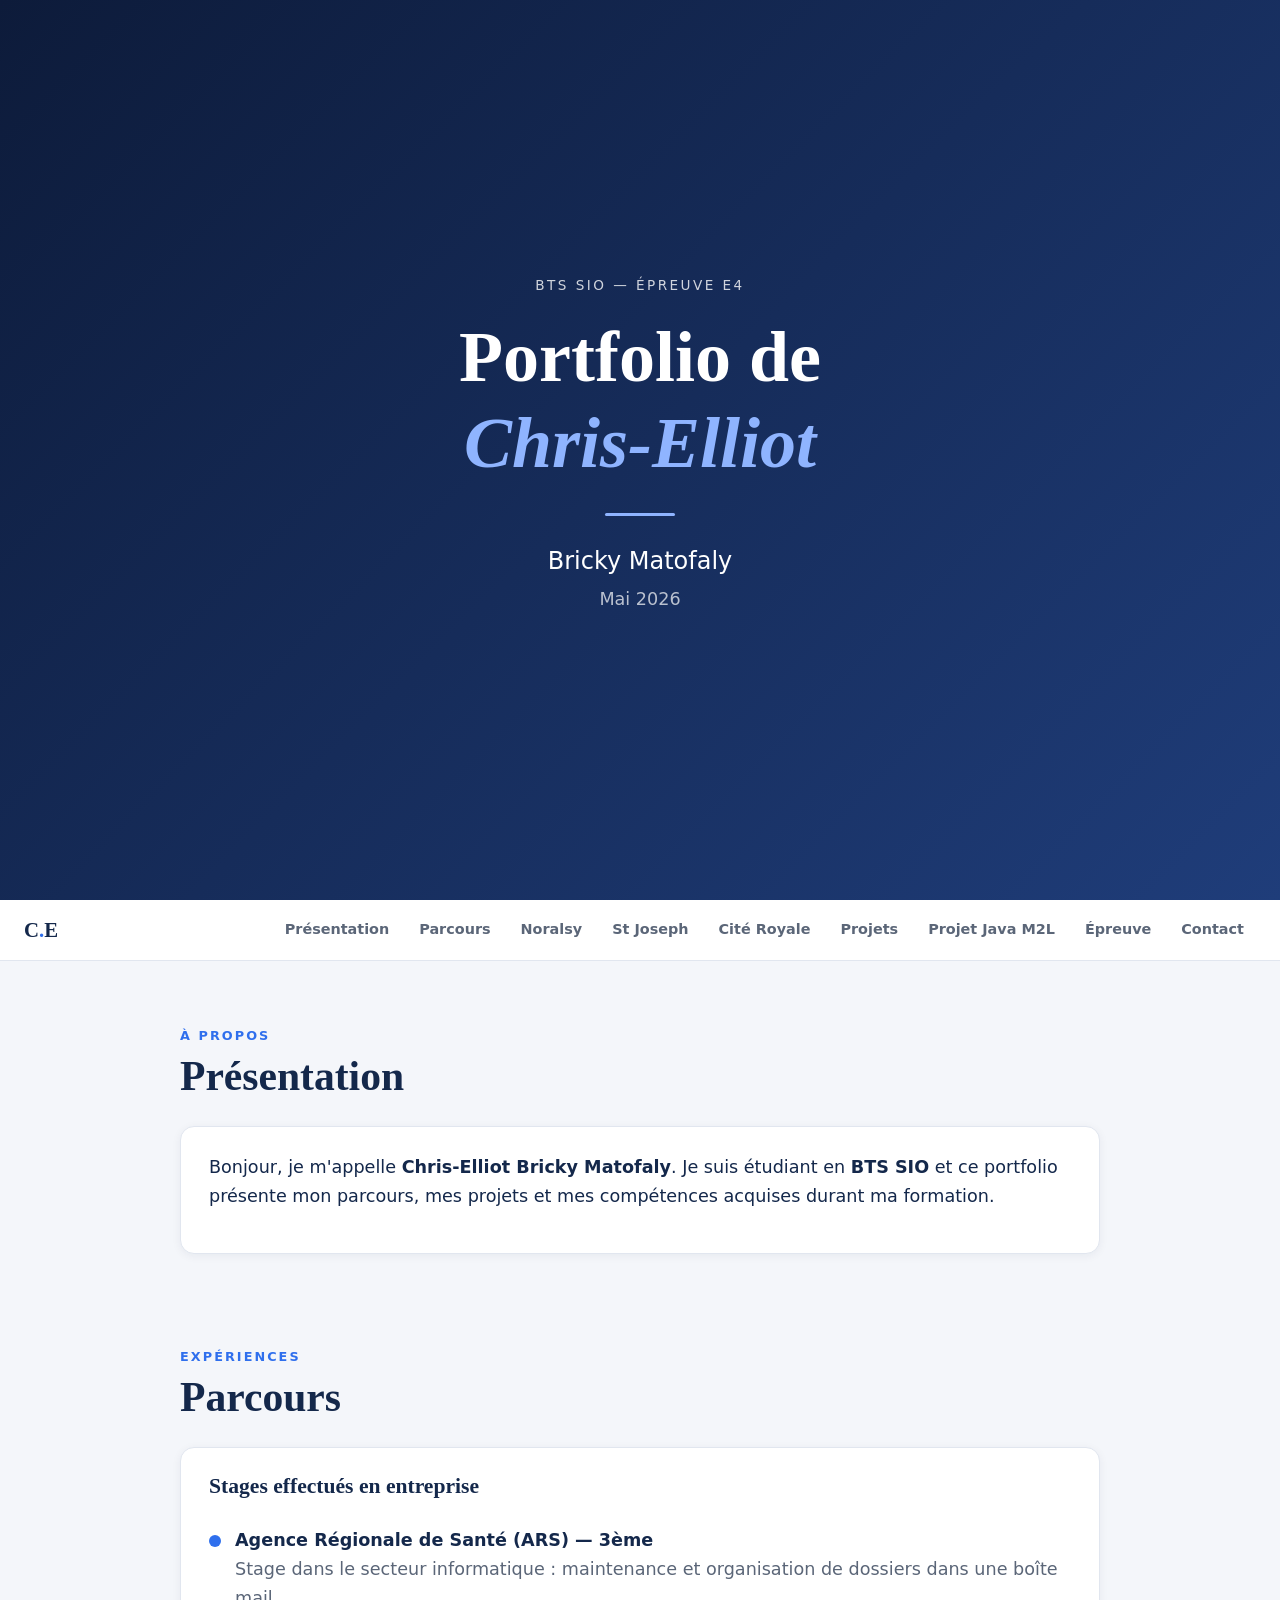
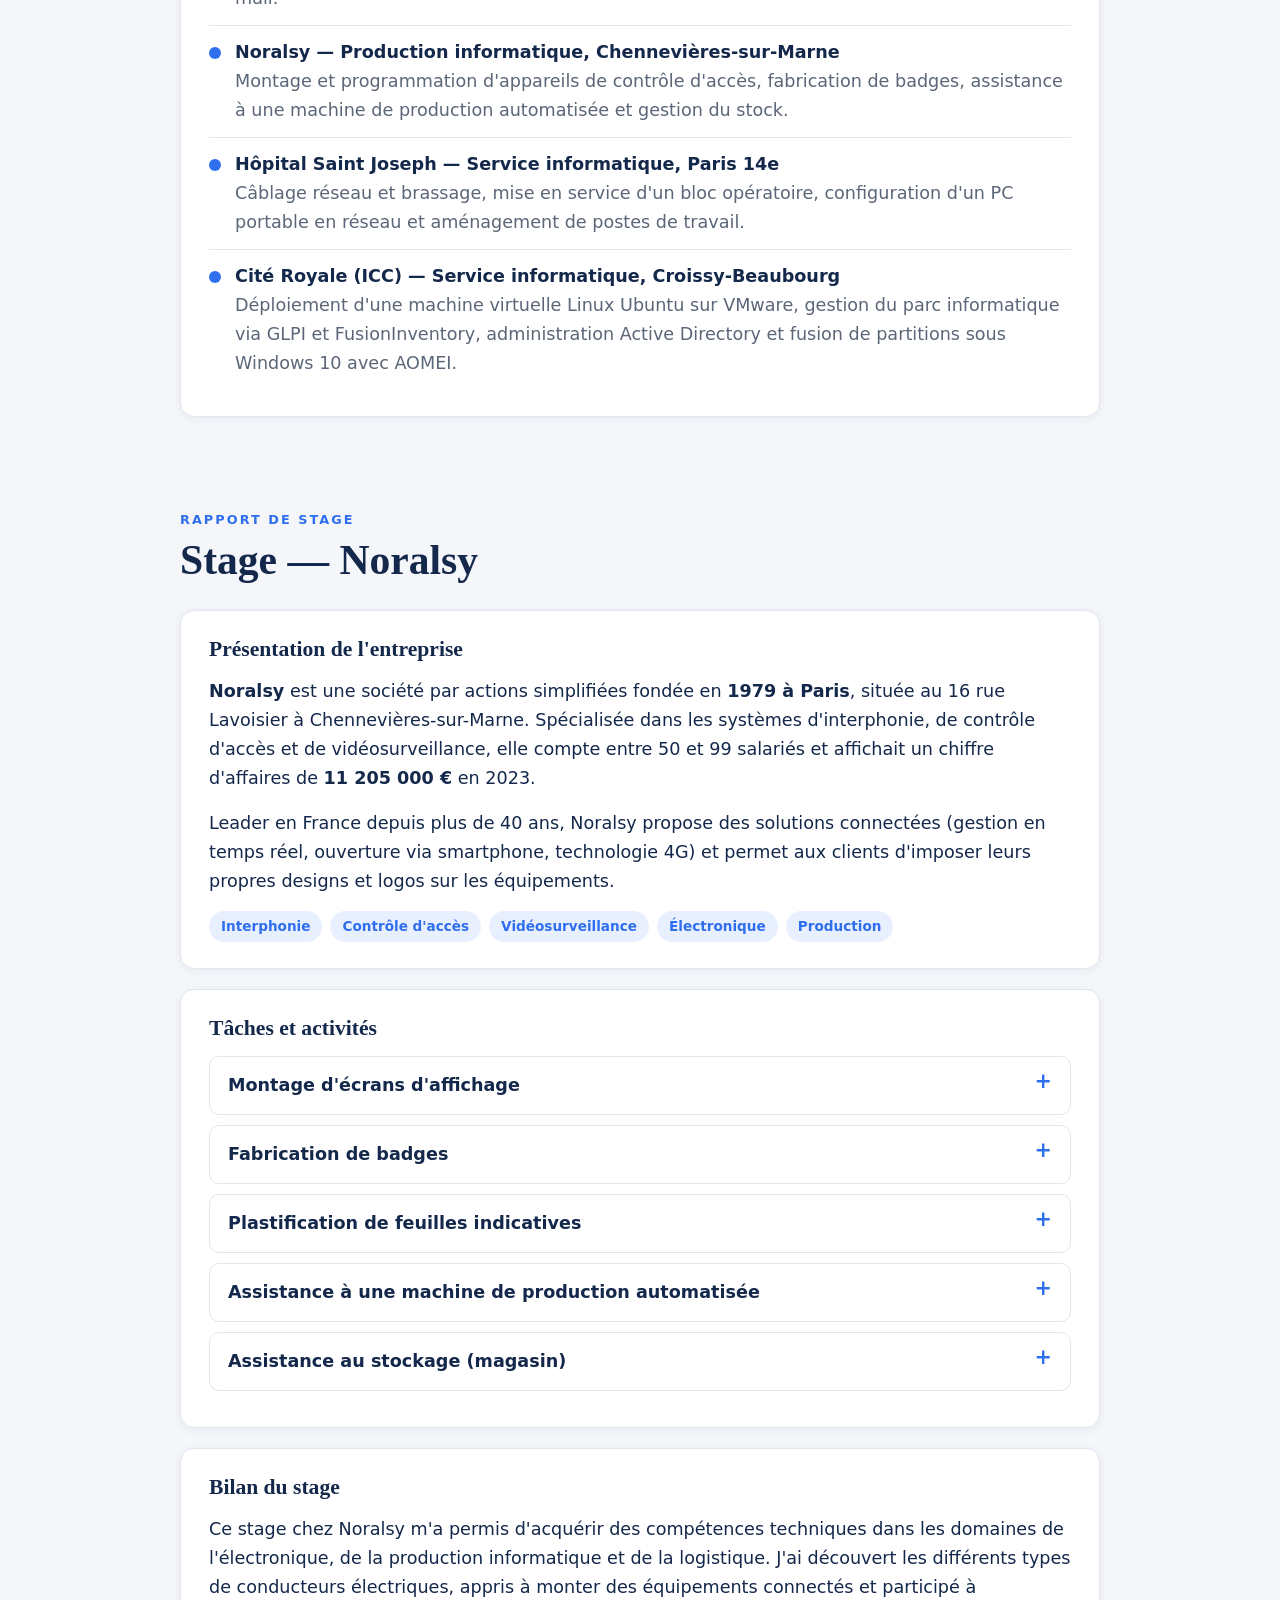
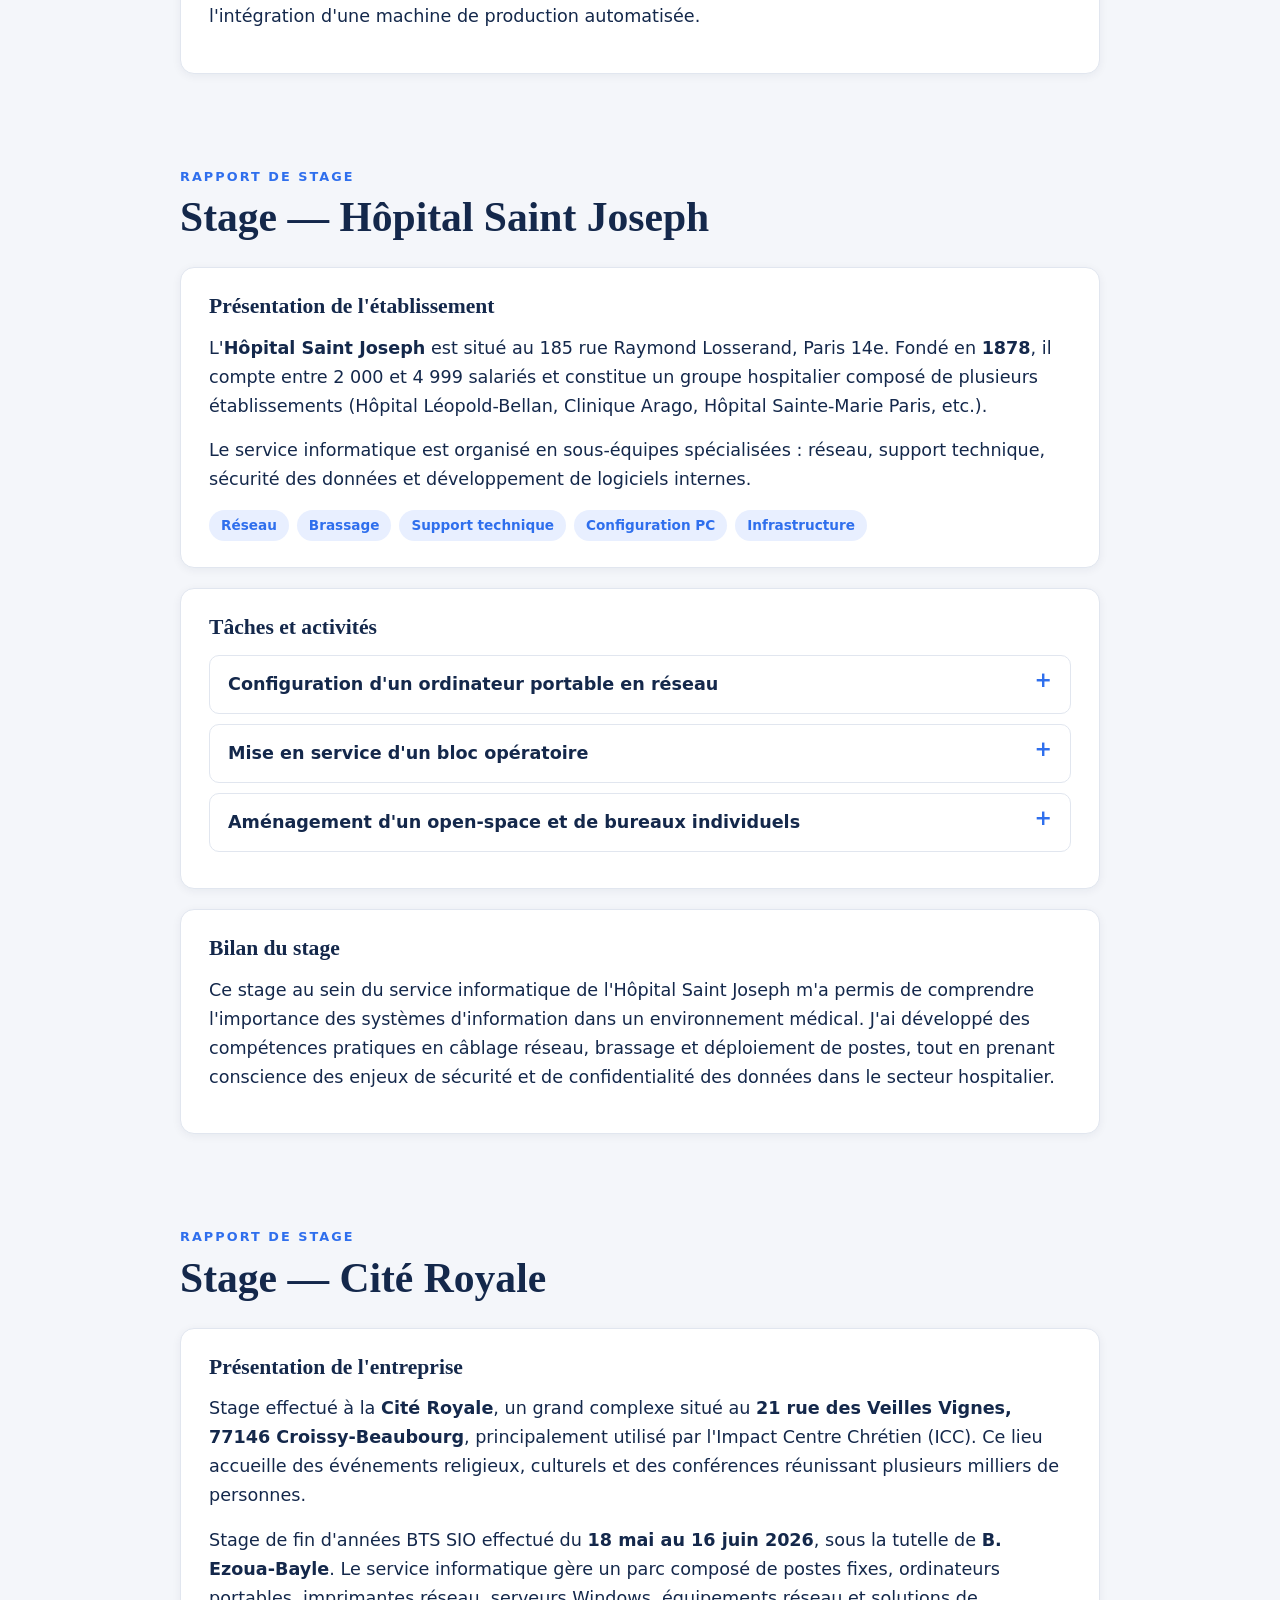
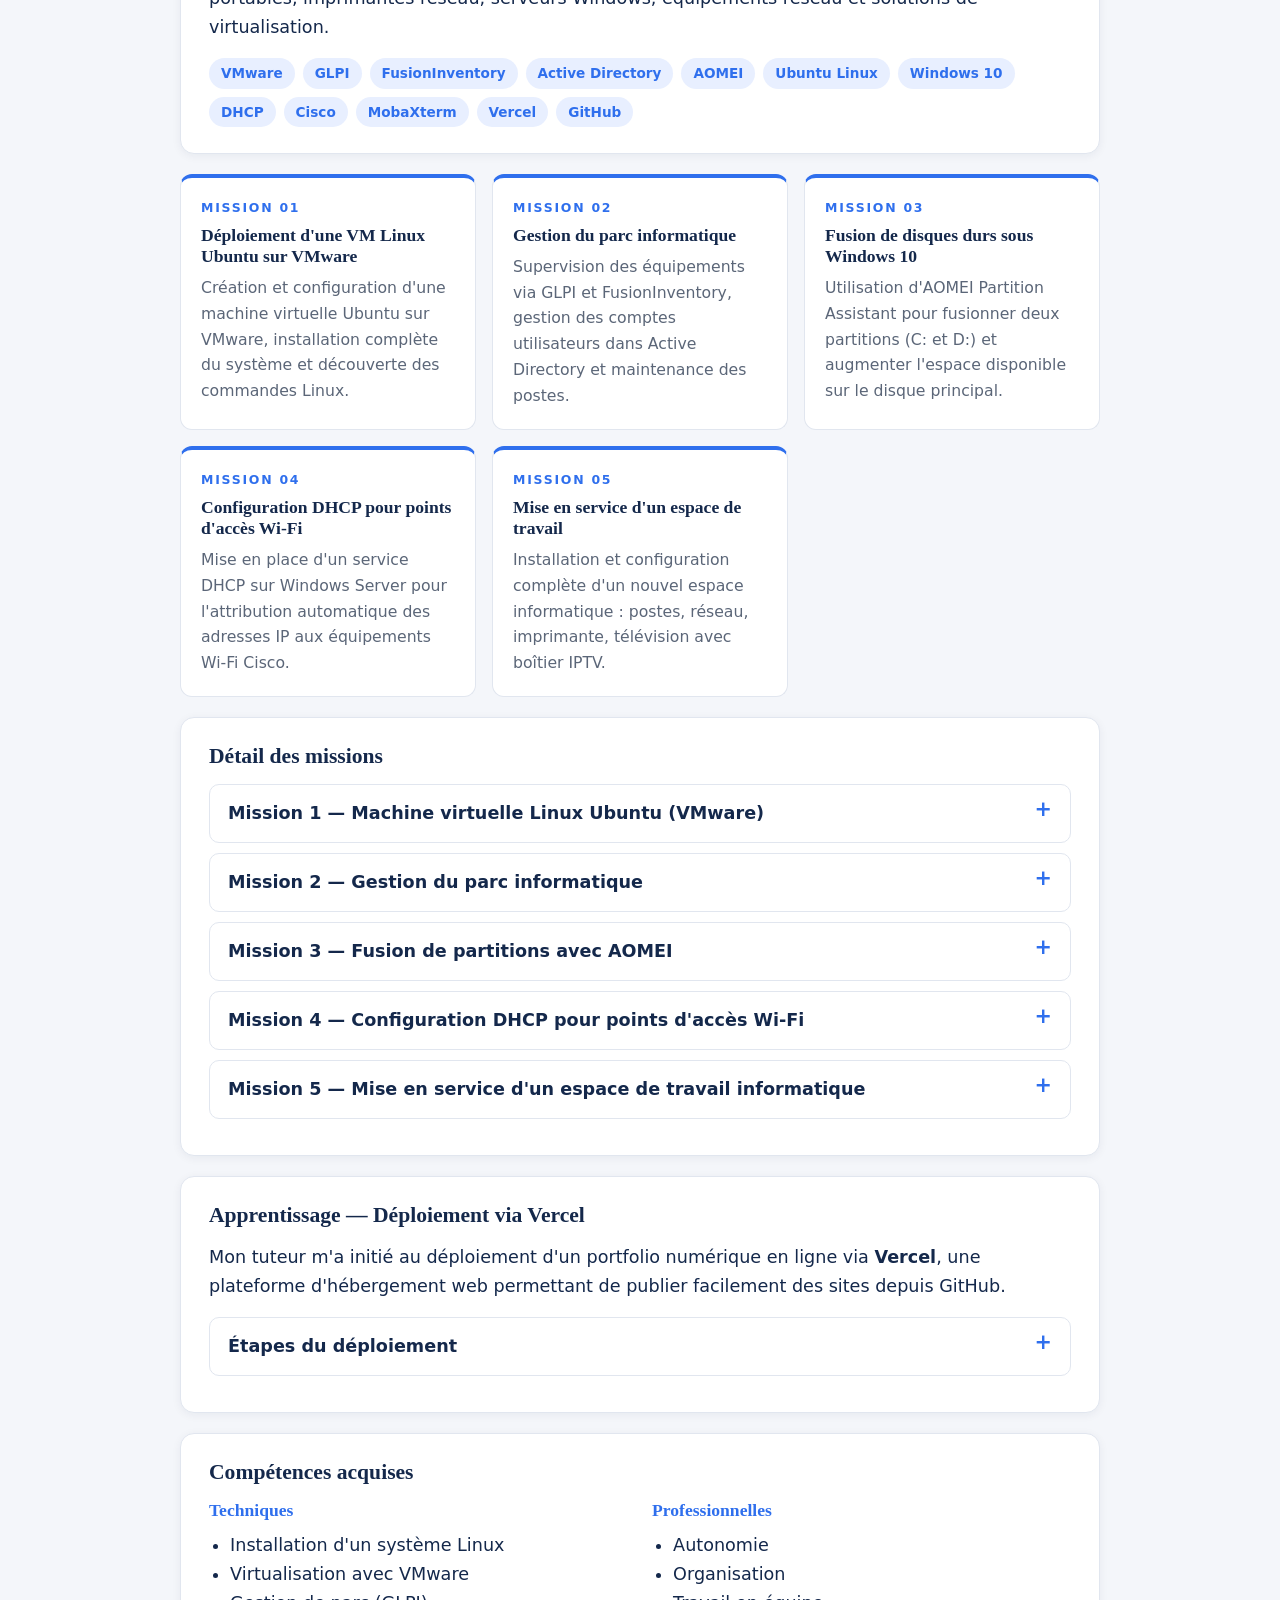
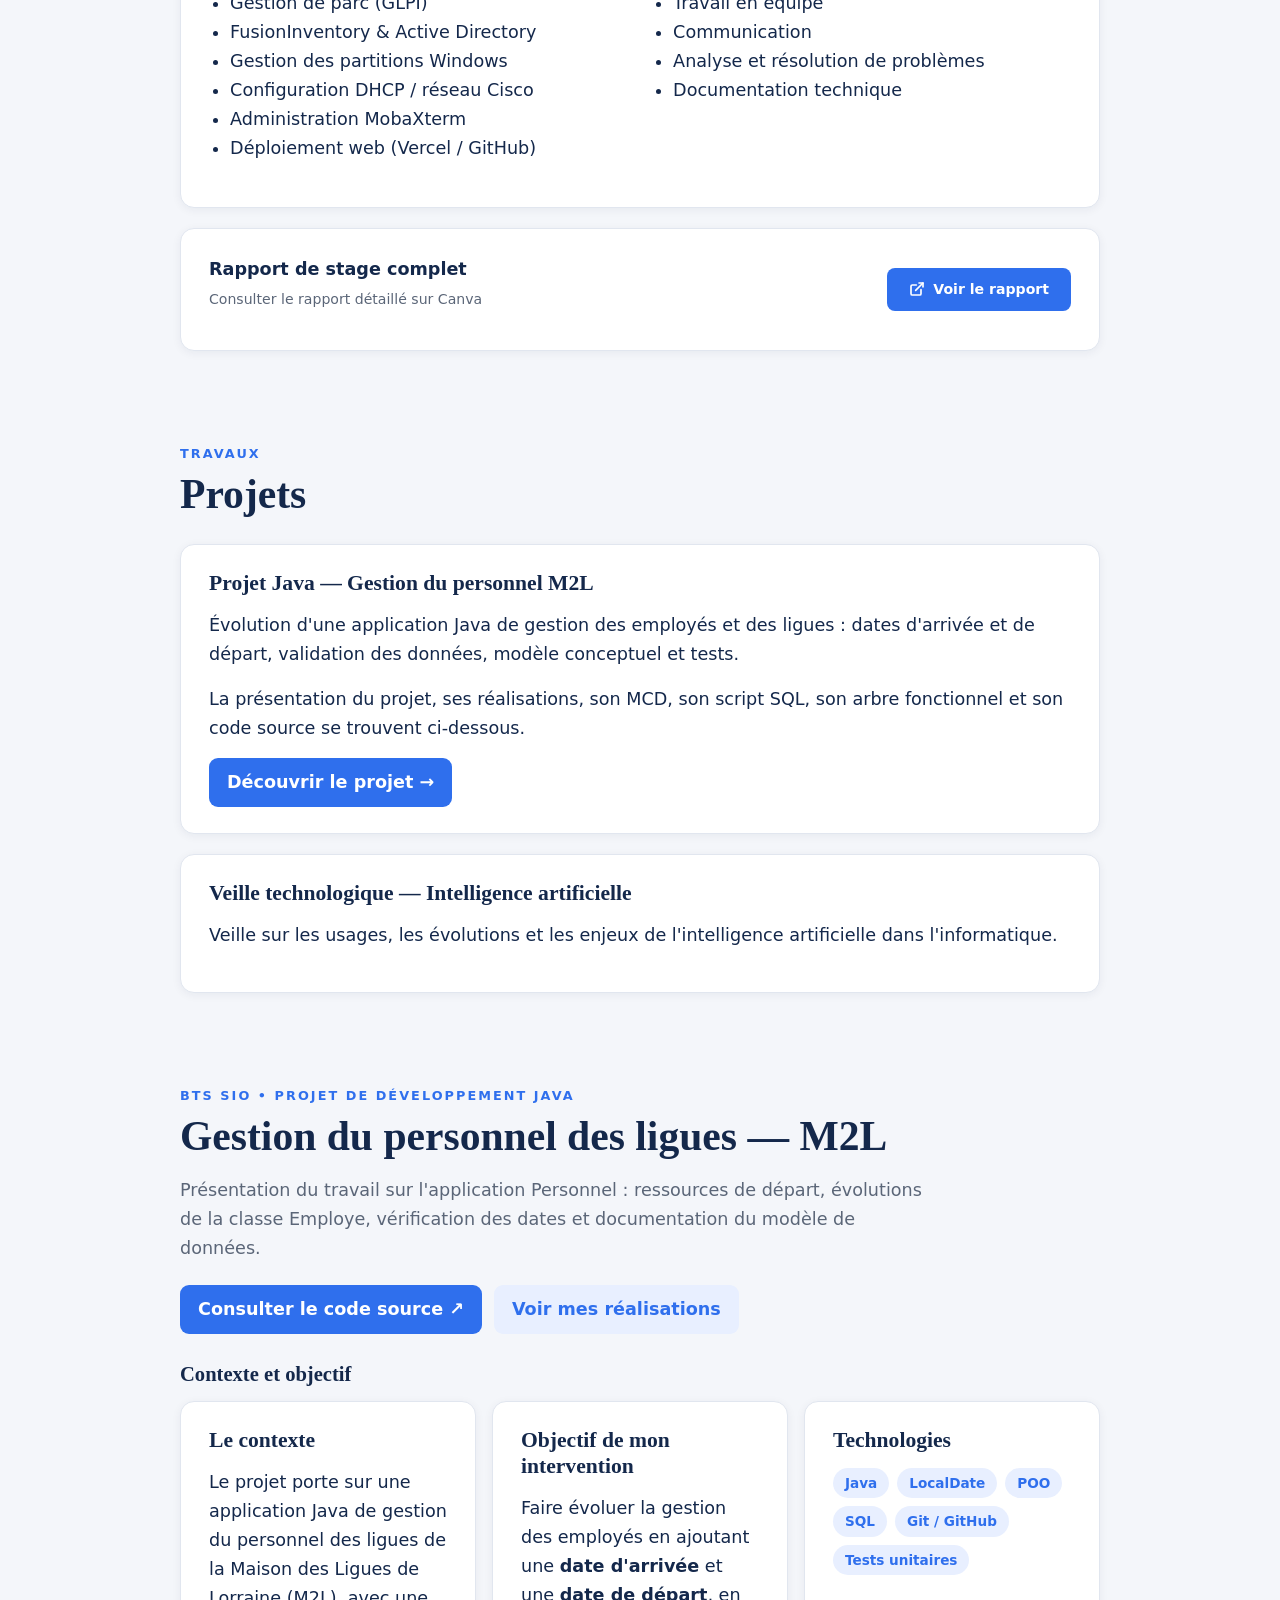
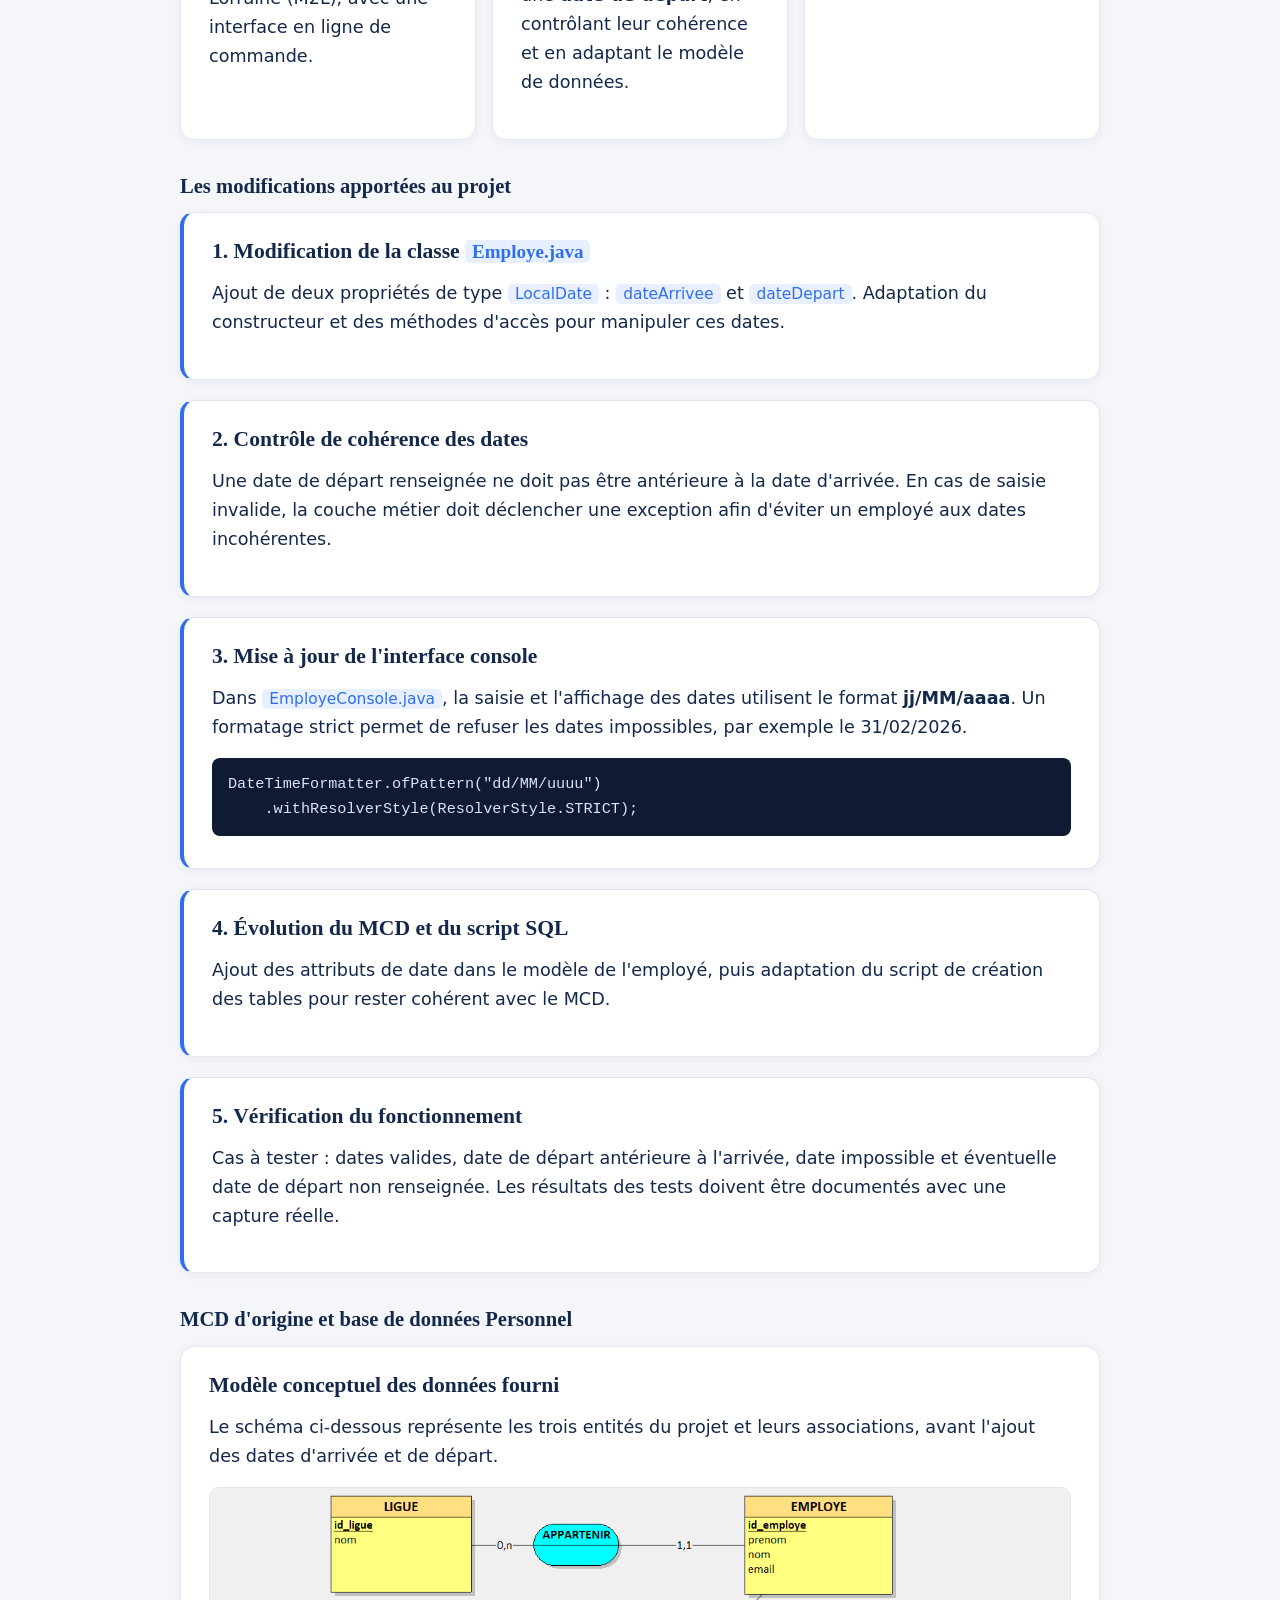
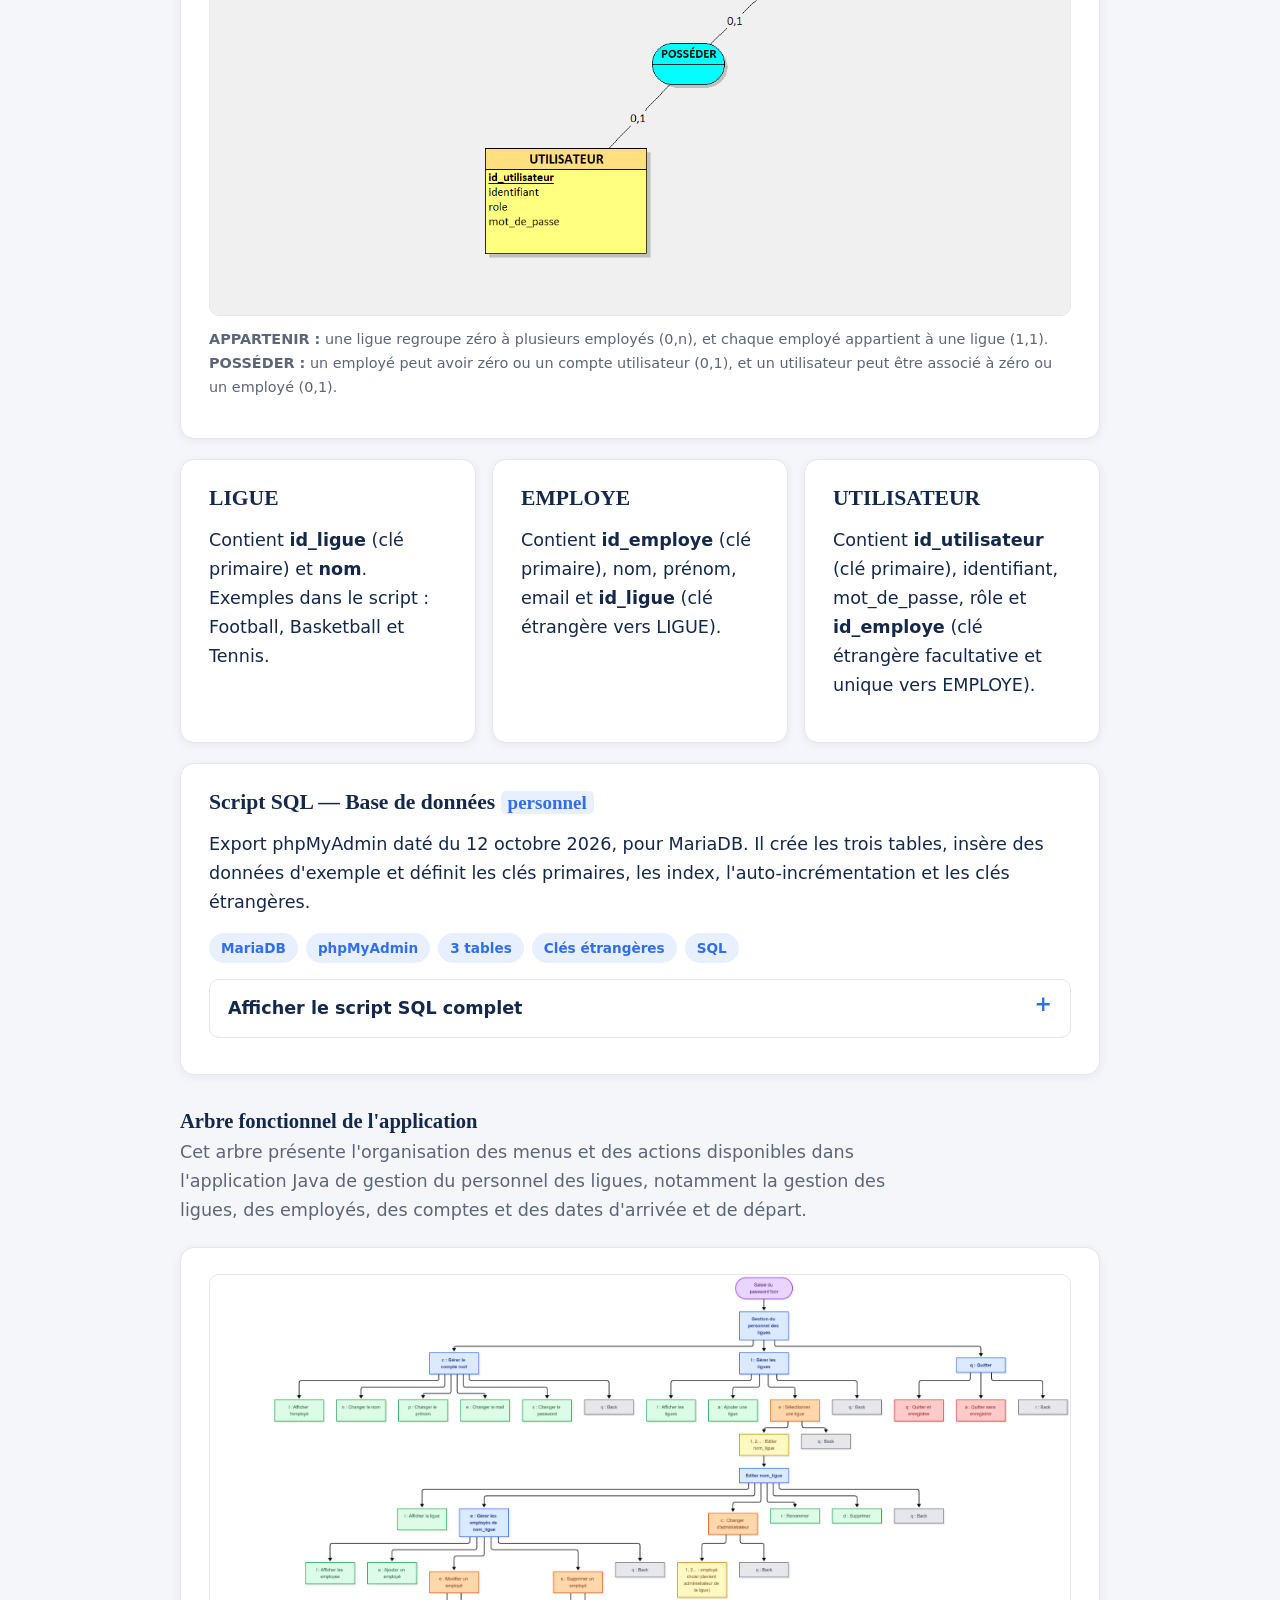
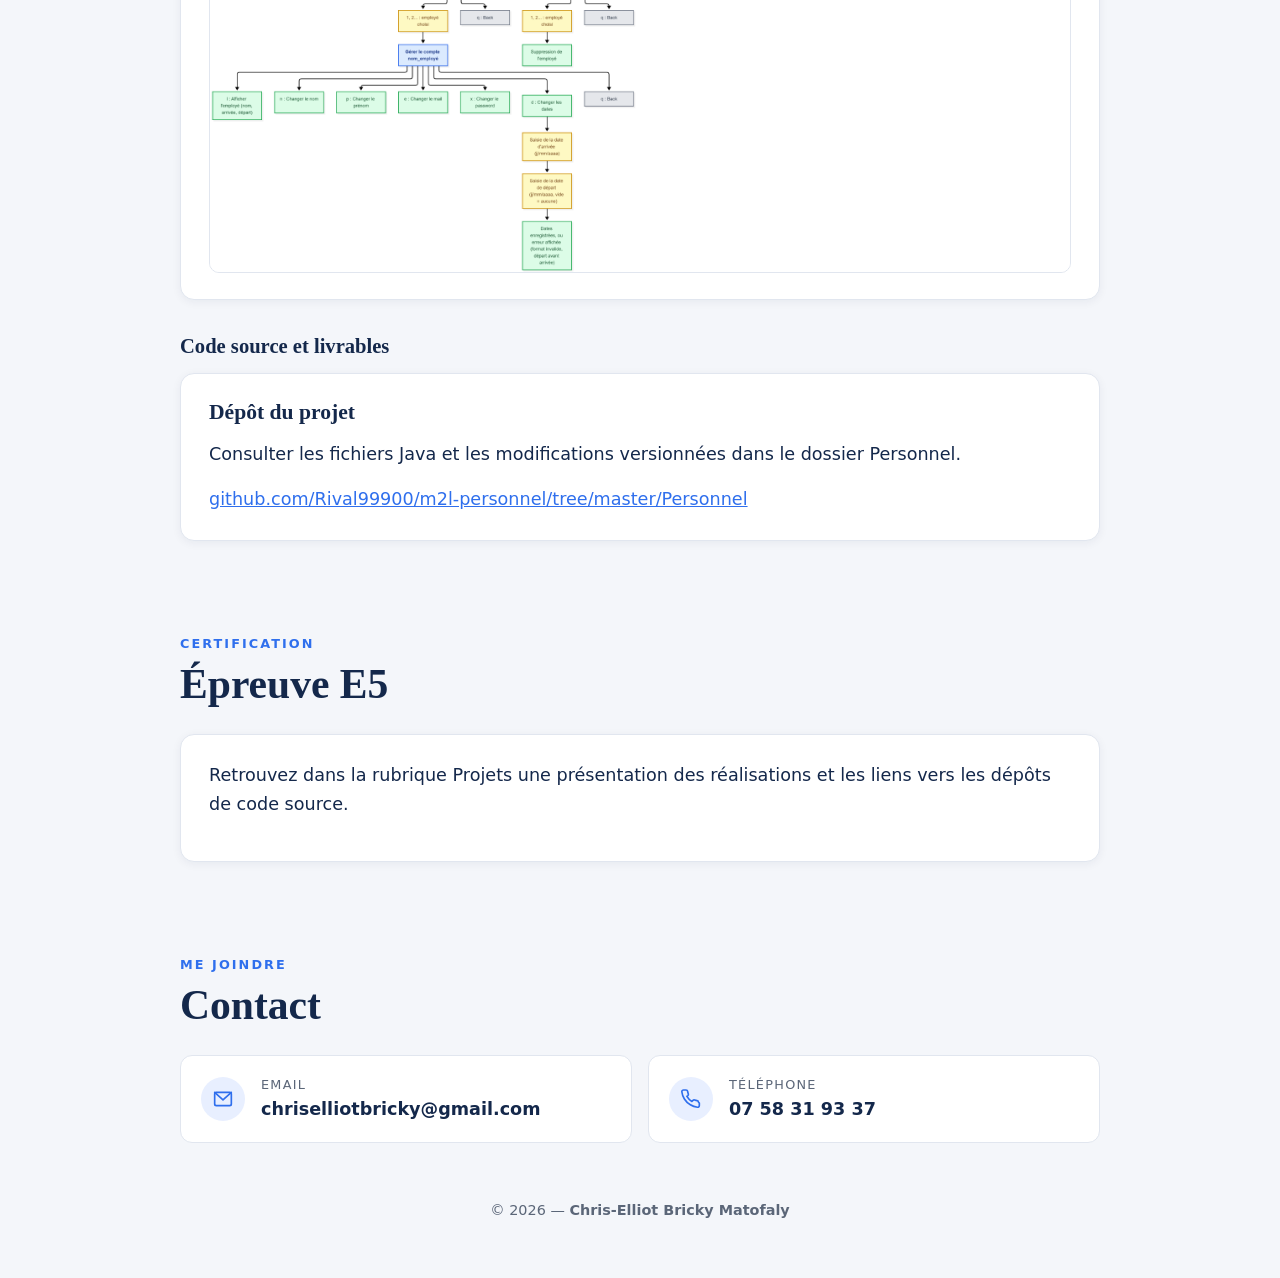
<file: index (6).html>
<!DOCTYPE html>
<html lang="fr">
<head>
  <meta charset="UTF-8" />
  <meta name="viewport" content="width=device-width, initial-scale=1.0" />
  <meta name="color-scheme" content="light dark" />
  <title>Portfolio — Chris-Elliot Bricky Matofaly</title>
  <link rel="stylesheet" href="fichier.css">
</head>
<body>

  <!-- HERO -->
  <section class="hero">
    <div class="hero-content">
      <span class="hero-eyebrow">BTS SIO — Épreuve E4</span>
      <h1>Portfolio de<br><em>Chris-Elliot</em></h1>
      <div class="hero-divider"></div>
      <p class="hero-sub">Bricky Matofaly</p>
      <p class="hero-date">Mai 2026</p>
    </div>
  </section>

  <!-- NAV -->
  <header>
    <span class="logo">C<span>.</span>E</span>
    <nav>
      <a href="#presentation">Présentation</a>
      <a href="#journey">Parcours</a>
      <a href="#stage-noralsy">Noralsy</a>
      <a href="#stage-hopital">St Joseph</a>
      <a href="#stage">Cité Royale</a>
      <a href="#projects">Projets</a>
       <a href="#projet-java">Projet Java M2L</a>
      <a href="#test">Épreuve</a>
      <a href="#contact">Contact</a>
    </nav>
  </header>

  <!-- PRÉSENTATION -->
  <div class="section-wrap" id="presentation">
    <p class="section-label">À propos</p>
    <h2 class="section-title">Présentation</h2>
    <div class="card">
      <p>
        Bonjour, je m'appelle <strong>Chris-Elliot Bricky Matofaly</strong>.
        Je suis étudiant en <strong>BTS SIO</strong> et ce portfolio présente mon parcours,
        mes projets et mes compétences acquises durant ma formation.
      </p>
    </div>
  </div>

  <!-- PARCOURS -->
  <div class="section-wrap" id="journey">
    <p class="section-label">Expériences</p>
    <h2 class="section-title">Parcours</h2>
    <div class="card">
      <h3>Stages effectués en entreprise</h3>

      <div class="stage">
        <div class="stage-dot"></div>
        <div class="stage-text">
          <strong>Agence Régionale de Santé (ARS) — 3ème</strong>
          Stage dans le secteur informatique : maintenance et organisation de dossiers dans une boîte mail.
        </div>
      </div>

      <div class="stage">
        <div class="stage-dot"></div>
        <div class="stage-text">
          <strong>Noralsy — Production informatique, Chennevières-sur-Marne</strong>
          Montage et programmation d'appareils de contrôle d'accès, fabrication de badges, assistance à une machine de production automatisée et gestion du stock.
        </div>
      </div>

      <div class="stage">
        <div class="stage-dot"></div>
        <div class="stage-text">
          <strong>Hôpital Saint Joseph — Service informatique, Paris 14e</strong>
          Câblage réseau et brassage, mise en service d'un bloc opératoire, configuration d'un PC portable en réseau et aménagement de postes de travail.
        </div>
      </div>

      <div class="stage">
        <div class="stage-dot"></div>
        <div class="stage-text">
          <strong>Cité Royale (ICC) — Service informatique, Croissy-Beaubourg</strong>
          Déploiement d'une machine virtuelle Linux Ubuntu sur VMware, gestion du parc informatique via GLPI et FusionInventory, administration Active Directory et fusion de partitions sous Windows 10 avec AOMEI.
        </div>
      </div>
    </div>
  </div>

  <!-- RAPPORT NORALSY -->
  <div class="section-wrap" id="stage-noralsy">
    <p class="section-label">Rapport de stage</p>
    <h2 class="section-title">Stage — Noralsy</h2>

    <div class="card">
      <h3>Présentation de l'entreprise</h3>
      <p>
        <strong>Noralsy</strong> est une société par actions simplifiées fondée en <strong>1979 à Paris</strong>,
        située au 16 rue Lavoisier à Chennevières-sur-Marne. Spécialisée dans les systèmes
        d'interphonie, de contrôle d'accès et de vidéosurveillance, elle compte entre 50 et 99 salariés
        et affichait un chiffre d'affaires de <strong>11 205 000 €</strong> en 2023.
      </p>
      <p>
        Leader en France depuis plus de 40 ans, Noralsy propose des solutions connectées
        (gestion en temps réel, ouverture via smartphone, technologie 4G) et permet aux clients
        d'imposer leurs propres designs et logos sur les équipements.
      </p>
      <div class="tag-row" style="margin-top:14px;">
        <span class="tag">Interphonie</span>
        <span class="tag">Contrôle d'accès</span>
        <span class="tag">Vidéosurveillance</span>
        <span class="tag">Électronique</span>
        <span class="tag">Production</span>
      </div>
    </div>

    <div class="card">
      <h3>Tâches et activités</h3>

      <details class="accordion">
        <summary>Montage d'écrans d'affichage</summary>
        <div class="accordion-body">
          <p>Montage et expédition d'écrans programmés par l'entreprise, contrôlables via un code client.</p>
          <ul>
            <li>Vissage du connecteur d'alimentation et de la prise Ethernet sur la plaque</li>
            <li>Fixation du PC et du routeur sur la plaque</li>
            <li>Branchement des câbles HDMI, USB et RJ45</li>
            <li>Insertion d'une carte SIM dans le PC</li>
            <li>Numérotation des équipements produits</li>
            <li>Programmation via câble de gravure puis câble Ethernet</li>
          </ul>
        </div>
      </details>

      <details class="accordion">
        <summary>Fabrication de badges</summary>
        <div class="accordion-body">
          <p>Application de peinture sur des badges à l'aide d'une machine dédiée :</p>
          <ul>
            <li>Prise d'une coque de badge et placement dans le moule</li>
            <li>Actionnement de la pédale pour imprimer la peinture via tampon</li>
            <li>Classement par couleur et caractéristiques</li>
          </ul>
        </div>
      </details>

      <details class="accordion">
        <summary>Plastification de feuilles indicatives</summary>
        <div class="accordion-body">
          <p>Plastification de feuilles de référence pour le classement du stock :</p>
          <ul>
            <li>Télécommandes à 4 boutons classées par couleur</li>
            <li>Badges en forme de clé pour préprogrammation</li>
            <li>Collage sur cartons par couleur pour mise en stock</li>
          </ul>
        </div>
      </details>

      <details class="accordion">
        <summary>Assistance à une machine de production automatisée</summary>
        <div class="accordion-body">
          <p>Participation à la mise en route d'une machine multi-fonctions (gravure, soudure, numérotation) :</p>
          <ul>
            <li>Chargement des badges sur le plateau circulaire d'entrée</li>
            <li>Soudure automatique pour fermer les badges</li>
            <li>Gravure et numérotation par ordre de rangement</li>
            <li>Détection des badges mal fermés et tri automatique</li>
            <li>Scan de conformité et conditionnement par 10 en boîtes</li>
          </ul>
        </div>
      </details>

      <details class="accordion">
        <summary>Assistance au stockage (magasin)</summary>
        <div class="accordion-body">
          <p>Travail en entrepôt pour préparer les commandes clients :</p>
          <ul>
            <li>Recherche des produits par numéro de série dans les rayons</li>
            <li>Préparation et emballage des colis</li>
            <li>Utilisation de tableurs pour suivre les références à expédier</li>
          </ul>
        </div>
      </details>
    </div>

    <div class="card">
      <h3>Bilan du stage</h3>
      <p>
        Ce stage chez Noralsy m'a permis d'acquérir des compétences techniques dans les domaines
        de l'électronique, de la production informatique et de la logistique. J'ai découvert les
        différents types de conducteurs électriques, appris à monter des équipements connectés et
        participé à l'intégration d'une machine de production automatisée.
      </p>
    </div>
  </div>

  <!-- RAPPORT HÔPITAL SAINT JOSEPH -->
  <div class="section-wrap" id="stage-hopital">
    <p class="section-label">Rapport de stage</p>
    <h2 class="section-title">Stage — Hôpital Saint Joseph</h2>

    <div class="card">
      <h3>Présentation de l'établissement</h3>
      <p>
        L'<strong>Hôpital Saint Joseph</strong> est situé au 185 rue Raymond Losserand, Paris 14e.
        Fondé en <strong>1878</strong>, il compte entre 2 000 et 4 999 salariés et constitue un
        groupe hospitalier composé de plusieurs établissements (Hôpital Léopold-Bellan, Clinique Arago,
        Hôpital Sainte-Marie Paris, etc.).
      </p>
      <p>
        Le service informatique est organisé en sous-équipes spécialisées : réseau, support technique,
        sécurité des données et développement de logiciels internes.
      </p>
      <div class="tag-row" style="margin-top:14px;">
        <span class="tag">Réseau</span>
        <span class="tag">Brassage</span>
        <span class="tag">Support technique</span>
        <span class="tag">Configuration PC</span>
        <span class="tag">Infrastructure</span>
      </div>
    </div>

    <div class="card">
      <h3>Tâches et activités</h3>

      <details class="accordion">
        <summary>Configuration d'un ordinateur portable en réseau</summary>
        <div class="accordion-body">
          <p>Mise en réseau complète d'un PC portable pour l'hôpital :</p>
          <ul>
            <li>Connexion au réseau général de l'hôpital via câble</li>
            <li>Saisie des mots de passe pour lancer la configuration automatique</li>
            <li>Suivi du téléchargement et finalisation de l'installation</li>
          </ul>
        </div>
      </details>

      <details class="accordion">
        <summary>Mise en service d'un bloc opératoire</summary>
        <div class="accordion-body">
          <p>Installation complète des équipements informatiques d'un service de réanimation (équipe de 5 personnes) :</p>
          <ul>
            <li>Récupération du matériel au sous-sol (PC, écrans, claviers/souris sans fil, câbles, imprimante)</li>
            <li>Installation des claviers et souris sans fil sur les postes dans les blocs</li>
            <li>Montage des postes de gestion en dehors des blocs opératoires</li>
            <li>Brassage des prises réseau (ex : prise NGI 11) dans la baie pour connexion au réseau hospitalier</li>
          </ul>
        </div>
      </details>

      <details class="accordion">
        <summary>Aménagement d'un open-space et de bureaux individuels</summary>
        <div class="accordion-body">
          <p>Installation complète de 3 bureaux individuels + un espace open-space :</p>
          <ul>
            <li>Installation pour chaque poste : écran Iiyama, PC Dell, clavier, souris, câble réseau</li>
            <li>Brassage de l'ensemble des prises dans une grande baie de brassage</li>
            <li>Mise en service et tests de connectivité</li>
          </ul>
        </div>
      </details>
    </div>

    <div class="card">
      <h3>Bilan du stage</h3>
      <p>
        Ce stage au sein du service informatique de l'Hôpital Saint Joseph m'a permis de comprendre
        l'importance des systèmes d'information dans un environnement médical. J'ai développé des
        compétences pratiques en câblage réseau, brassage et déploiement de postes, tout en prenant
        conscience des enjeux de sécurité et de confidentialité des données dans le secteur hospitalier.
      </p>
    </div>
  </div>

  <!-- RAPPORT DE STAGE — CITÉ ROYALE -->
  <div class="section-wrap" id="stage">
    <p class="section-label">Rapport de stage</p>
    <h2 class="section-title">Stage — Cité Royale</h2>

    <div class="card">
      <h3>Présentation de l'entreprise</h3>
      <p>
        Stage effectué à la <strong>Cité Royale</strong>, un grand complexe situé au
        <strong>21 rue des Veilles Vignes, 77146 Croissy-Beaubourg</strong>, principalement utilisé par
        l'Impact Centre Chrétien (ICC). Ce lieu accueille des événements religieux,
        culturels et des conférences réunissant plusieurs milliers de personnes.
      </p>
      <p>
        Stage de fin d'années BTS SIO effectué du <strong>18 mai au 16 juin 2026</strong>, sous la tutelle de <strong>B. Ezoua-Bayle</strong>.
        Le service informatique gère un parc composé de postes fixes, ordinateurs portables,
        imprimantes réseau, serveurs Windows, équipements réseau et solutions de virtualisation.
      </p>
      <div class="tag-row" style="margin-top:14px;">
        <span class="tag">VMware</span>
        <span class="tag">GLPI</span>
        <span class="tag">FusionInventory</span>
        <span class="tag">Active Directory</span>
        <span class="tag">AOMEI</span>
        <span class="tag">Ubuntu Linux</span>
        <span class="tag">Windows 10</span>
        <span class="tag">DHCP</span>
        <span class="tag">Cisco</span>
        <span class="tag">MobaXterm</span>
        <span class="tag">Vercel</span>
        <span class="tag">GitHub</span>
      </div>
    </div>

    <!-- 5 missions -->
    <div class="mission-grid">
      <div class="mission-card">
        <div class="mission-num">Mission 01</div>
        <h4>Déploiement d'une VM Linux Ubuntu sur VMware</h4>
        <p>Création et configuration d'une machine virtuelle Ubuntu sur VMware, installation complète du système et découverte des commandes Linux.</p>
      </div>
      <div class="mission-card">
        <div class="mission-num">Mission 02</div>
        <h4>Gestion du parc informatique</h4>
        <p>Supervision des équipements via GLPI et FusionInventory, gestion des comptes utilisateurs dans Active Directory et maintenance des postes.</p>
      </div>
      <div class="mission-card">
        <div class="mission-num">Mission 03</div>
        <h4>Fusion de disques durs sous Windows 10</h4>
        <p>Utilisation d'AOMEI Partition Assistant pour fusionner deux partitions (C: et D:) et augmenter l'espace disponible sur le disque principal.</p>
      </div>
      <div class="mission-card">
        <div class="mission-num">Mission 04</div>
        <h4>Configuration DHCP pour points d'accès Wi-Fi</h4>
        <p>Mise en place d'un service DHCP sur Windows Server pour l'attribution automatique des adresses IP aux équipements Wi-Fi Cisco.</p>
      </div>
      <div class="mission-card">
        <div class="mission-num">Mission 05</div>
        <h4>Mise en service d'un espace de travail</h4>
        <p>Installation et configuration complète d'un nouvel espace informatique : postes, réseau, imprimante, télévision avec boîtier IPTV.</p>
      </div>
    </div>

    <div class="card">
      <h3>Détail des missions</h3>

      <details class="accordion">
        <summary>Mission 1 — Machine virtuelle Linux Ubuntu (VMware)</summary>
        <div class="accordion-body">
          <p><strong>Objectif :</strong> créer un environnement de test sécurisé sans modifier le système hôte.</p>
          <p><strong>Étapes :</strong></p>
          <ul>
            <li>Téléchargement de l'image ISO officielle Ubuntu</li>
            <li>Création de la VM dans VMware (RAM, disque, processeurs)</li>
            <li>Installation et configuration du système (langue, clavier, utilisateur)</li>
            <li>Mise à jour du système et tests réseau</li>
          </ul>
          <p><strong>Commandes utilisées :</strong></p>
          <code>sudo apt update
sudo apt upgrade
ip a
pwd
ls</code>
          <p style="margin-top:10px;"><strong>Résultats :</strong> machine virtuelle fonctionnelle, compréhension de VMware et des bases Linux acquise.</p>
        </div>
      </details>

      <details class="accordion">
        <summary>Mission 2 — Gestion du parc informatique</summary>
        <div class="accordion-body">
          <p><strong>Outils utilisés :</strong></p>
          <ul>
            <li><strong>GLPI</strong> — inventaire, tickets d'incidents, gestion des utilisateurs</li>
            <li><strong>FusionInventory</strong> — remontée automatique des informations matérielles et logicielles</li>
            <li><strong>Active Directory</strong> — création de comptes, groupes, GPO, sécurité des postes</li>
          </ul>
          <p><strong>Tâches effectuées :</strong> consultation du parc, vérification des postes, supervision, déploiement de logiciels, assistance utilisateur.</p>
        </div>
      </details>

      <details class="accordion">
        <summary>Mission 3 — Fusion de partitions avec AOMEI</summary>
        <div class="accordion-body">
          <p><strong>Objectif :</strong> fusionner les partitions C: et D: pour augmenter l'espace disponible.</p>
          <p><strong>Étapes :</strong></p>
          <ul>
            <li>Analyse de la structure des disques existants</li>
            <li>Vérification et sauvegarde des données importantes</li>
            <li>Sélection des partitions et lancement de la fusion dans AOMEI</li>
            <li>Redémarrage et vérification finale du stockage et du démarrage Windows</li>
          </ul>
          <p><strong>Compétences développées :</strong> gestion du stockage Windows, compréhension des partitions, importance des sauvegardes.</p>
        </div>
      </details>

      <details class="accordion">
        <summary>Mission 4 — Configuration DHCP pour points d'accès Wi-Fi</summary>
        <div class="accordion-body">
          <p><strong>Objectif :</strong> permettre l'attribution automatique des adresses IP aux équipements Wi-Fi de l'entreprise.</p>
          <p><strong>Étapes :</strong></p>
          <ul>
            <li>Analyse de l'infrastructure réseau (points d'accès, switches, serveur Windows)</li>
            <li>Installation et activation du rôle DHCP sur Windows Server</li>
            <li>Configuration de l'étendue DHCP (plage IP, masque, passerelle, DNS, durée du bail)</li>
            <li>Connexion aux points d'accès Cisco via MobaXterm (CLI)</li>
            <li>Suivi des adresses IP dans un fichier Excel dédié</li>
            <li>Vérification de la connectivité et de l'attribution des adresses</li>
          </ul>
          <p><strong>Résultats :</strong> les équipements Wi-Fi obtiennent automatiquement leur configuration réseau sans intervention manuelle.</p>
        </div>
      </details>

      <details class="accordion">
        <summary>Mission 5 — Mise en service d'un espace de travail informatique</summary>
        <div class="accordion-body">
          <p><strong>Objectif :</strong> préparer et intégrer un nouvel espace de travail au réseau existant.</p>
          <p><strong>Étapes :</strong></p>
          <ul>
            <li>Analyse des besoins : nombre de postes, équipements, connexions réseau</li>
            <li>Installation des équipements : unités centrales, écrans, claviers, souris, câbles réseau, imprimante, télévision avec boîtier IPTV</li>
            <li>Vérification de la connectivité : réseau local, Internet, ressources partagées</li>
            <li>Test des imprimantes réseau (impression page de test)</li>
          </ul>
          <p><strong>Résultats :</strong> espace de travail entièrement opérationnel et intégré au réseau de l'entreprise.</p>
        </div>
      </details>
    </div>

    <!-- Apprentissage Vercel -->
    <div class="card">
      <h3>Apprentissage — Déploiement via Vercel</h3>
      <p>
        Mon tuteur m'a initié au déploiement d'un portfolio numérique en ligne via <strong>Vercel</strong>,
        une plateforme d'hébergement web permettant de publier facilement des sites depuis GitHub.
      </p>
      <details class="accordion" style="margin-top:16px;">
        <summary>Étapes du déploiement</summary>
        <div class="accordion-body">
          <ul>
            <li>Découverte de la structure du projet (HTML, CSS, images)</li>
            <li>Création d'un dépôt GitHub et envoi des fichiers</li>
            <li>Connexion du dépôt à Vercel et configuration des paramètres</li>
            <li>Déploiement automatique et génération de l'URL publique</li>
            <li>Vérifications : affichage, liens, images, compatibilité navigateurs</li>
            <li>Test de la mise à jour automatique après modification du dépôt GitHub</li>
          </ul>
          <p style="margin-top:10px;"><strong>Portfolio en ligne :</strong> <a href="https://portfolio-stage-five.vercel.app/" target="_blank" rel="noopener" style="color:var(--accent);">portfolio-stage-five.vercel.app</a></p>
        </div>
      </details>
    </div>

    <div class="card">
      <h3>Compétences acquises</h3>
      <div class="skills-grid">
        <div class="skills-block">
          <h4>Techniques</h4>
          <ul>
            <li>Installation d'un système Linux</li>
            <li>Virtualisation avec VMware</li>
            <li>Gestion de parc (GLPI)</li>
            <li>FusionInventory & Active Directory</li>
            <li>Gestion des partitions Windows</li>
            <li>Configuration DHCP / réseau Cisco</li>
            <li>Administration MobaXterm</li>
            <li>Déploiement web (Vercel / GitHub)</li>
          </ul>
        </div>
        <div class="skills-block">
          <h4>Professionnelles</h4>
          <ul>
            <li>Autonomie</li>
            <li>Organisation</li>
            <li>Travail en équipe</li>
            <li>Communication</li>
            <li>Analyse et résolution de problèmes</li>
            <li>Documentation technique</li>
          </ul>
        </div>
      </div>
    </div>

    <div class="card" style="display:flex; align-items:center; justify-content:space-between; flex-wrap:wrap; gap:16px;">
      <div>
        <p style="font-weight:600; color:var(--navy); margin-bottom:4px;">Rapport de stage complet</p>
        <p style="font-size:.88rem; color:var(--muted);">Consulter le rapport détaillé sur Canva</p>
      </div>
      <a href="https://canva.link/3xe6xn7w3ljon00" target="_blank" rel="noopener"
         style="display:inline-flex; align-items:center; gap:8px; background:var(--accent); color:#fff;
                text-decoration:none; padding:10px 22px; border-radius:8px; font-size:.88rem;
                font-weight:600; transition:opacity .2s;"
         onmouseover="this.style.opacity='.85'" onmouseout="this.style.opacity='1'">
        <svg width="16" height="16" viewBox="0 0 24 24" fill="none" stroke="currentColor" stroke-width="2.5" stroke-linecap="round" stroke-linejoin="round"><path d="M18 13v6a2 2 0 0 1-2 2H5a2 2 0 0 1-2-2V8a2 2 0 0 1 2-2h6"/><polyline points="15 3 21 3 21 9"/><line x1="10" y1="14" x2="21" y2="3"/></svg>
        Voir le rapport
      </a>
    </div>
  </div>

  <!-- PROJETS -->
  <div class="section-wrap" id="projects">
    <p class="section-label">Travaux</p>
    <h2 class="section-title">Projets</h2>
    <div class="card">
      <h3>Projet Java — Gestion du personnel M2L</h3>
      <p>Évolution d'une application Java de gestion des employés et des ligues : dates d'arrivée et de départ, validation des données, modèle conceptuel et tests.</p>
      <p>La présentation du projet, ses réalisations, son MCD, son script SQL, son arbre fonctionnel et son code source se trouvent ci-dessous.</p>
      <a href="#projet-java" style="display:inline-block;background:var(--accent);color:white;padding:10px 18px;border-radius:9px;text-decoration:none;font-weight:700">Découvrir le projet →</a>
    </div>
    <div class="card">
      <h3>Veille technologique — Intelligence artificielle</h3>
      <p>Veille sur les usages, les évolutions et les enjeux de l'intelligence artificielle dans l'informatique.</p>
    </div>
  </div>

  <!-- PROJET JAVA M2L -->
  <div class="section-wrap" id="projet-java">
    <p class="section-label">BTS SIO • Projet de développement Java</p>
    <h2 class="section-title">Gestion du personnel des ligues — M2L</h2>
    <p class="pj-sub">Présentation du travail sur l'application Personnel : ressources de départ, évolutions de la classe Employe, vérification des dates et documentation du modèle de données.</p>
    <div class="pj-btns" style="margin-bottom:28px">
      <a class="pj-btn" href="https://github.com/Rival99900/m2l-personnel/tree/master/Personnel" target="_blank" rel="noopener noreferrer">Consulter le code source ↗</a>
      <a class="pj-btn alt" href="#pj-realisations">Voir mes réalisations</a>
    </div>

    <!-- Contexte -->
    <h3 style="margin-bottom:14px">Contexte et objectif</h3>
    <div class="pj-grid" style="margin-bottom:34px">
      <article class="card"><h3>Le contexte</h3><p>Le projet porte sur une application Java de gestion du personnel des ligues de la Maison des Ligues de Lorraine (M2L), avec une interface en ligne de commande.</p></article>
      <article class="card"><h3>Objectif de mon intervention</h3><p>Faire évoluer la gestion des employés en ajoutant une <strong>date d'arrivée</strong> et une <strong>date de départ</strong>, en contrôlant leur cohérence et en adaptant le modèle de données.</p></article>
      <article class="card"><h3>Technologies</h3><div class="tag-row"><span class="tag">Java</span><span class="tag">LocalDate</span><span class="tag">POO</span><span class="tag">SQL</span><span class="tag">Git / GitHub</span><span class="tag">Tests unitaires</span></div></article>
    </div>

    <!-- Réalisations -->
    <h3 id="pj-realisations" style="margin-bottom:14px">Les modifications apportées au projet</h3>
    <div class="pj-timeline pj-card">
      <article class="card"><h3>1. Modification de la classe <span class="pj-inline">Employe.java</span></h3><p>Ajout de deux propriétés de type <span class="pj-inline">LocalDate</span> : <span class="pj-inline">dateArrivee</span> et <span class="pj-inline">dateDepart</span>. Adaptation du constructeur et des méthodes d'accès pour manipuler ces dates.</p></article>
      <article class="card"><h3>2. Contrôle de cohérence des dates</h3><p>Une date de départ renseignée ne doit pas être antérieure à la date d'arrivée. En cas de saisie invalide, la couche métier doit déclencher une exception afin d'éviter un employé aux dates incohérentes.</p></article>
      <article class="card"><h3>3. Mise à jour de l'interface console</h3><p>Dans <span class="pj-inline">EmployeConsole.java</span>, la saisie et l'affichage des dates utilisent le format <strong>jj/MM/aaaa</strong>. Un formatage strict permet de refuser les dates impossibles, par exemple le 31/02/2026.</p><code>DateTimeFormatter.ofPattern("dd/MM/uuuu")
    .withResolverStyle(ResolverStyle.STRICT);</code></article>
      <article class="card"><h3>4. Évolution du MCD et du script SQL</h3><p>Ajout des attributs de date dans le modèle de l'employé, puis adaptation du script de création des tables pour rester cohérent avec le MCD.</p></article>
      <article class="card"><h3>5. Vérification du fonctionnement</h3><p>Cas à tester : dates valides, date de départ antérieure à l'arrivée, date impossible et éventuelle date de départ non renseignée. Les résultats des tests doivent être documentés avec une capture réelle.</p></article>
    </div>

    <!-- MCD et script SQL fournis -->
    <h3 style="margin:34px 0 14px">MCD d'origine et base de données Personnel</h3>
    <div class="card">
      <h3>Modèle conceptuel des données fourni</h3>
      <p>Le schéma ci-dessous représente les trois entités du projet et leurs associations, avant l'ajout des dates d'arrivée et de départ.</p>
      <img src="[data-uri]" alt="MCD Personnel : Ligue, Employé et Utilisateur, avec les associations Appartenir et Posséder" style="display:block;width:100%;height:auto;border:1px solid var(--line);border-radius:10px;background:#f0f0f0">
      <p class="tiny" style="margin-top:12px"><strong>APPARTENIR :</strong> une ligue regroupe zéro à plusieurs employés (0,n), et chaque employé appartient à une ligue (1,1). <strong>POSSÉDER :</strong> un employé peut avoir zéro ou un compte utilisateur (0,1), et un utilisateur peut être associé à zéro ou un employé (0,1).</p>
    </div>
    <div class="pj-grid pj-card">
      <article class="card"><h3>LIGUE</h3><p>Contient <strong>id_ligue</strong> (clé primaire) et <strong>nom</strong>. Exemples dans le script : Football, Basketball et Tennis.</p></article>
      <article class="card"><h3>EMPLOYE</h3><p>Contient <strong>id_employe</strong> (clé primaire), nom, prénom, email et <strong>id_ligue</strong> (clé étrangère vers LIGUE).</p></article>
      <article class="card"><h3>UTILISATEUR</h3><p>Contient <strong>id_utilisateur</strong> (clé primaire), identifiant, mot_de_passe, rôle et <strong>id_employe</strong> (clé étrangère facultative et unique vers EMPLOYE).</p></article>
    </div>
    <div class="card">
      <h3>Script SQL — Base de données <span class="pj-inline">personnel</span></h3>
      <p>Export phpMyAdmin daté du 12 octobre 2026, pour MariaDB. Il crée les trois tables, insère des données d'exemple et définit les clés primaires, les index, l'auto-incrémentation et les clés étrangères.</p>
      <div class="tag-row" style="margin-bottom:16px"><span class="tag">MariaDB</span><span class="tag">phpMyAdmin</span><span class="tag">3 tables</span><span class="tag">Clés étrangères</span><span class="tag">SQL</span></div>
      <details class="accordion">
        <summary>Afficher le script SQL complet</summary>
        <div class="accordion-body"><pre class="sql-dump"><code>-- phpMyAdmin SQL Dump
-- version 5.2.1
-- https://www.phpmyadmin.net/
--
-- Hôte : 127.0.0.1
-- Généré le : lun. 12 oct. 2026 à 17:01
-- Version du serveur : 10.4.32-MariaDB
-- Version de PHP : 8.2.12

SET SQL_MODE = &quot;NO_AUTO_VALUE_ON_ZERO&quot;;
START TRANSACTION;
SET time_zone = &quot;+00:00&quot;;

/*!40101 SET @OLD_CHARACTER_SET_CLIENT=@@CHARACTER_SET_CLIENT */;
/*!40101 SET @OLD_CHARACTER_SET_RESULTS=@@CHARACTER_SET_RESULTS */;
/*!40101 SET @OLD_COLLATION_CONNECTION=@@COLLATION_CONNECTION */;
/*!40101 SET NAMES utf8mb4 */;

--
-- Base de données : `personnel`
--

-- --------------------------------------------------------

--
-- Structure de la table `employe`
--

CREATE TABLE `employe` (
  `id_employe` int(11) NOT NULL,
  `nom` varchar(100) DEFAULT NULL,
  `prenom` varchar(100) DEFAULT NULL,
  `email` varchar(100) DEFAULT NULL,
  `id_ligue` int(11) DEFAULT NULL
) ENGINE=InnoDB DEFAULT CHARSET=utf8mb4 COLLATE=utf8mb4_general_ci;

--
-- Déchargement des données de la table `employe`
--

INSERT INTO `employe` (`id_employe`, `nom`, `prenom`, `email`, `id_ligue`) VALUES
(1, &#x27;Dupont&#x27;, &#x27;Jean&#x27;, &#x27;jean@gmail.com&#x27;, 1),
(2, &#x27;Martin&#x27;, &#x27;Paul&#x27;, &#x27;paul@gmail.com&#x27;, 1),
(3, &#x27;Bernard&#x27;, &#x27;Marie&#x27;, &#x27;marie@gmail.com&#x27;, 2);

-- --------------------------------------------------------

--
-- Structure de la table `ligue`
--

CREATE TABLE `ligue` (
  `id_ligue` int(11) NOT NULL,
  `nom` varchar(100) DEFAULT NULL
) ENGINE=InnoDB DEFAULT CHARSET=utf8mb4 COLLATE=utf8mb4_general_ci;

--
-- Déchargement des données de la table `ligue`
--

INSERT INTO `ligue` (`id_ligue`, `nom`) VALUES
(1, &#x27;Football&#x27;),
(2, &#x27;Basketball&#x27;),
(3, &#x27;Tennis&#x27;);

-- --------------------------------------------------------

--
-- Structure de la table `utilisateur`
--

CREATE TABLE `utilisateur` (
  `id_utilisateur` int(11) NOT NULL,
  `identifiant` varchar(100) DEFAULT NULL,
  `mot_de_passe` varchar(255) DEFAULT NULL,
  `role` varchar(20) DEFAULT NULL,
  `id_employe` int(11) DEFAULT NULL
) ENGINE=InnoDB DEFAULT CHARSET=utf8mb4 COLLATE=utf8mb4_general_ci;

--
-- Déchargement des données de la table `utilisateur`
--

INSERT INTO `utilisateur` (`id_utilisateur`, `identifiant`, `mot_de_passe`, `role`, `id_employe`) VALUES
(1, &#x27;jean&#x27;, &#x27;A_DEFINIR&#x27;, &#x27;EMPLOYE&#x27;, 1),
(2, &#x27;paul&#x27;, &#x27;A_DEFINIR&#x27;, &#x27;ADMIN_LIGUE&#x27;, 2),
(3, &#x27;marie&#x27;, &#x27;A_DEFINIR&#x27;, &#x27;EMPLOYE&#x27;, 3),
(4, &#x27;root&#x27;, &#x27;A_DEFINIR&#x27;, &#x27;SUPER_ADMIN&#x27;, NULL);

--
-- Index pour les tables déchargées
--

--
-- Index pour la table `employe`
--
ALTER TABLE `employe`
  ADD PRIMARY KEY (`id_employe`),
  ADD KEY `id_ligue` (`id_ligue`);

--
-- Index pour la table `ligue`
--
ALTER TABLE `ligue`
  ADD PRIMARY KEY (`id_ligue`);

--
-- Index pour la table `utilisateur`
--
ALTER TABLE `utilisateur`
  ADD PRIMARY KEY (`id_utilisateur`),
  ADD UNIQUE KEY `identifiant` (`identifiant`),
  ADD UNIQUE KEY `id_employe` (`id_employe`);

--
-- AUTO_INCREMENT pour les tables déchargées
--

--
-- AUTO_INCREMENT pour la table `employe`
--
ALTER TABLE `employe`
  MODIFY `id_employe` int(11) NOT NULL AUTO_INCREMENT, AUTO_INCREMENT=4;

--
-- AUTO_INCREMENT pour la table `ligue`
--
ALTER TABLE `ligue`
  MODIFY `id_ligue` int(11) NOT NULL AUTO_INCREMENT, AUTO_INCREMENT=4;

--
-- AUTO_INCREMENT pour la table `utilisateur`
--
ALTER TABLE `utilisateur`
  MODIFY `id_utilisateur` int(11) NOT NULL AUTO_INCREMENT, AUTO_INCREMENT=5;

--
-- Contraintes pour les tables déchargées
--

--
-- Contraintes pour la table `employe`
--
ALTER TABLE `employe`
  ADD CONSTRAINT `employe_ibfk_1` FOREIGN KEY (`id_ligue`) REFERENCES `ligue` (`id_ligue`);

--
-- Contraintes pour la table `utilisateur`
--
ALTER TABLE `utilisateur`
  ADD CONSTRAINT `utilisateur_ibfk_1` FOREIGN KEY (`id_employe`) REFERENCES `employe` (`id_employe`);
COMMIT;

/*!40101 SET CHARACTER_SET_CLIENT=@OLD_CHARACTER_SET_CLIENT */;
/*!40101 SET CHARACTER_SET_RESULTS=@OLD_CHARACTER_SET_RESULTS */;
/*!40101 SET COLLATION_CONNECTION=@OLD_COLLATION_CONNECTION */;
</code></pre></div>
      </details>
    </div>

    <!-- Arbre fonctionnel -->
    <h3 style="margin:34px 0 14px">Arbre fonctionnel de l'application</h3>
    <p class="pj-sub">Cet arbre présente l'organisation des menus et des actions disponibles dans l'application Java de gestion du personnel des ligues, notamment la gestion des ligues, des employés, des comptes et des dates d'arrivée et de départ.</p>
    <div class="card">
      <img src="[data-uri]" alt="Arbre fonctionnel de l'application Java M2L" style="display:block;width:100%;height:auto;border:1px solid var(--line);border-radius:10px;background:#f0f0f0">
    </div>

    <!-- Sources -->
    <h3 style="margin:34px 0 14px">Code source et livrables</h3>
    <div class="pj-grid pj-card">
      <article class="card"><h3>Dépôt du projet</h3><p>Consulter les fichiers Java et les modifications versionnées dans le dossier Personnel.</p><p class="linkbar" style="margin:0"><a href="https://github.com/Rival99900/m2l-personnel/tree/master/Personnel" target="_blank" rel="noopener noreferrer">github.com/Rival99900/m2l-personnel/tree/master/Personnel</a></p></article>

    </div>

  </div>

  <!-- ÉPREUVE -->
  <div class="section-wrap" id="test">
    <p class="section-label">Certification</p>
    <h2 class="section-title">Épreuve E5</h2>
    <div class="card"><p>Retrouvez dans la rubrique Projets une présentation des réalisations et les liens vers les dépôts de code source.</p></div>
  </div>

  <!-- CONTACT -->
  <div class="section-wrap" id="contact">
    <p class="section-label">Me joindre</p>
    <h2 class="section-title">Contact</h2>
    <div class="contact-grid">
      <div class="contact-item">
        <div class="contact-icon">
          <svg viewBox="0 0 24 24"><rect x="2" y="4" width="20" height="16" rx="2"/><polyline points="2,4 12,13 22,4"/></svg>
        </div>
        <div>
          <div class="contact-label">Email</div>
          <div class="contact-value">chriselliotbricky@gmail.com</div>
        </div>
      </div>
      <div class="contact-item">
        <div class="contact-icon">
          <svg viewBox="0 0 24 24"><path d="M22 16.92v3a2 2 0 0 1-2.18 2 19.79 19.79 0 0 1-8.63-3.07A19.5 19.5 0 0 1 4.07 12a19.79 19.79 0 0 1-3.07-8.67A2 2 0 0 1 2.98 1.2h3a2 2 0 0 1 2 1.72c.127.96.361 1.903.7 2.81a2 2 0 0 1-.45 2.11L7.09 8.91a16 16 0 0 0 6 6l1.27-1.27a2 2 0 0 1 2.11-.45c.907.339 1.85.573 2.81.7a2 2 0 0 1 1.72 2.02z"/></svg>
        </div>
        <div>
          <div class="contact-label">Téléphone</div>
          <div class="contact-value">07 58 31 93 37</div>
        </div>
      </div>
    </div>
  </div>

  <!-- FOOTER -->
  <footer>
    &copy; 2026 — <strong>Chris-Elliot Bricky Matofaly</strong>
  </footer>

</body>
</html>
</file>
<file: fichier.css>
:root{
  --navy:#14284b; --accent:#2f6fed; --muted:#5b6678;
  --bg:#f4f6fa; --card:#ffffff; --line:#e1e6ef; --tag:#e8efff; --code:#0f1b33; --codefg:#d7e3ff;
  color-scheme:light;
  box-sizing:border-box;
  padding-top:env(safe-area-inset-top,0px); padding-bottom:env(safe-area-inset-bottom,0px);
}
@media (prefers-color-scheme:dark){
  :root:not([data-theme="light"]){
    --navy:#e8eefc; --accent:#6b9bff; --muted:#9aa6bd;
    --bg:#0e1524; --card:#17203a; --line:#27324f; --tag:#22305a; --code:#0a1020; --codefg:#d7e3ff;
    color-scheme:dark;
  }
}
:root[data-theme="dark"]{
  --navy:#e8eefc; --accent:#6b9bff; --muted:#9aa6bd;
  --bg:#0e1524; --card:#17203a; --line:#27324f; --tag:#22305a; --code:#0a1020; --codefg:#d7e3ff;
  color-scheme:dark;
}
*,*::before,*::after{box-sizing:border-box}
html{scroll-behavior:smooth;scroll-padding-top:70px}
body{margin:0;background:var(--bg);color:var(--navy);font-family:system-ui,-apple-system,"Segoe UI",Roboto,sans-serif;font-size:1.1rem;line-height:1.65}
h1,h2,h3,h4{font-family:Georgia,"Times New Roman",serif;line-height:1.2;margin:0}
p{margin:0 0 .9em}
a{color:var(--accent)}

/* HERO */
.hero{min-height:100vh;display:flex;align-items:center;justify-content:center;text-align:center;padding:40px 20px;background:linear-gradient(135deg,#0d1b3a,#1f3d7a);color:#fff}
.hero-eyebrow{display:inline-block;font-size:.85rem;letter-spacing:.18em;text-transform:uppercase;opacity:.8;margin-bottom:18px}
.hero h1{font-size:clamp(2.4rem,7vw,4.5rem)}
.hero h1 em{color:#8fb4ff;font-style:italic}
.hero-divider{width:70px;height:3px;background:#8fb4ff;margin:26px auto;border-radius:2px}
.hero-sub{font-size:1.5rem;margin-bottom:4px}
.hero-date{opacity:.7}

/* NAV */
header{position:sticky;top:env(safe-area-inset-top,0px);z-index:10;display:flex;align-items:center;justify-content:space-between;gap:16px;padding:12px 24px;background:var(--card);border-bottom:1px solid var(--line)}
.logo{font-family:Georgia,serif;font-weight:700;font-size:1.3rem}
.logo span{color:var(--accent)}
nav{display:flex;gap:6px;overflow-x:auto}
nav a{white-space:nowrap;text-decoration:none;color:var(--muted);font-size:.9rem;font-weight:600;padding:6px 12px;border-radius:999px}
nav a:hover{background:var(--tag);color:var(--accent)}

/* SECTIONS */
.section-wrap{max-width:960px;margin:0 auto;padding:64px 20px 8px}
.section-label{text-transform:uppercase;letter-spacing:.16em;font-size:.8rem;font-weight:700;color:var(--accent);margin-bottom:6px}
.section-title{font-size:clamp(1.8rem,4vw,2.6rem);margin-bottom:24px}
.card{background:var(--card);border:1px solid var(--line);border-radius:14px;padding:26px 28px;margin-bottom:20px;box-shadow:0 2px 10px rgba(20,40,75,.06)}
.card h3{font-size:1.35rem;margin-bottom:14px}

/* PARCOURS */
.stage{display:flex;gap:14px;padding:12px 0;border-top:1px solid var(--line)}
.stage:first-of-type{border-top:0}
.stage-dot{flex:none;width:12px;height:12px;margin-top:9px;border-radius:50%;background:var(--accent)}
.stage-text strong{display:block}
.stage-text{color:var(--muted)}
.stage-text strong{color:var(--navy)}

/* TAGS */
.tag-row{display:flex;flex-wrap:wrap;gap:8px}
.tag{background:var(--tag);color:var(--accent);font-size:.85rem;font-weight:600;padding:4px 12px;border-radius:999px}

/* ACCORDEONS */
.accordion{border:1px solid var(--line);border-radius:10px;margin-bottom:10px;overflow:hidden}
.accordion summary{cursor:pointer;padding:14px 18px;font-weight:600;list-style:none;display:flex;justify-content:space-between;gap:12px}
.accordion summary::-webkit-details-marker{display:none}
.accordion summary::after{content:"+";color:var(--accent);font-size:1.3rem;line-height:1}
.accordion[open] summary::after{content:"–"}
.accordion[open] summary{background:var(--tag);color:var(--accent)}
.accordion-body{padding:16px 18px 6px}
.accordion-body ul,.skills-block ul{padding-left:1.2em;margin:0 0 1em}
.accordion-body li{margin-bottom:4px}
code{display:block;white-space:pre;overflow-x:auto;background:var(--code);color:var(--codefg);font-family:ui-monospace,Consolas,monospace;font-size:.95rem;padding:14px 16px;border-radius:8px;margin-bottom:6px}

/* MISSIONS */
.mission-grid{display:grid;grid-template-columns:repeat(auto-fit,minmax(260px,1fr));gap:16px;margin-bottom:20px}
.mission-card{background:var(--card);border:1px solid var(--line);border-top:4px solid var(--accent);border-radius:12px;padding:20px}
.mission-num{font-size:.78rem;font-weight:700;letter-spacing:.14em;text-transform:uppercase;color:var(--accent);margin-bottom:6px}
.mission-card h4{font-size:1.1rem;margin-bottom:8px}
.mission-card p{color:var(--muted);font-size:.98rem;margin:0}

/* COMPETENCES */
.skills-grid{display:grid;grid-template-columns:repeat(auto-fit,minmax(240px,1fr));gap:24px}
.skills-block h4{color:var(--accent);margin-bottom:10px}

/* EPREUVE */
.steps{margin-top:18px;display:grid;gap:12px}
.step{display:flex;gap:14px;align-items:flex-start}
.step-num{flex:none;width:34px;height:34px;border-radius:50%;background:var(--accent);color:#fff;font-weight:700;display:grid;place-items:center}
.step-body{padding-top:3px}

/* SQL DUMP */
.sql-dump{margin:0 0 12px;max-height:460px;overflow:auto;border-radius:8px}
.sql-dump code{display:block;white-space:pre;font-size:.78rem;line-height:1.6;margin:0;min-width:max-content}

/* CONTACT */
.contact-grid{display:grid;grid-template-columns:repeat(auto-fit,minmax(260px,1fr));gap:16px}
.contact-item{display:flex;align-items:center;gap:16px;background:var(--card);border:1px solid var(--line);border-radius:12px;padding:18px 20px}
.contact-icon{width:44px;height:44px;border-radius:50%;background:var(--tag);display:grid;place-items:center}
.contact-icon svg{width:20px;height:20px;fill:none;stroke:var(--accent);stroke-width:2;stroke-linecap:round;stroke-linejoin:round}
.contact-label{font-size:.8rem;text-transform:uppercase;letter-spacing:.1em;color:var(--muted)}
.contact-value{font-weight:600;overflow-wrap:anywhere}


/* PROJET JAVA M2L (ex personnel.html) */
.pj-grid{display:grid;grid-template-columns:repeat(auto-fit,minmax(260px,1fr));gap:16px;margin-bottom:20px}
.pj-grid .card{margin-bottom:0}
.pj-sub{color:var(--muted);margin:-10px 0 22px;max-width:760px}
.pj-card ul{margin:8px 0 0;padding-left:1.2em}
.pj-card li{margin:5px 0}
.pj-timeline .card{border-left:4px solid var(--accent)}
.pj-figure{border:2px dashed var(--line);background:var(--bg);border-radius:14px;min-height:150px;display:flex;align-items:center;justify-content:center;text-align:center;padding:22px;margin:16px 0}
.pj-figure strong{display:block}
.pj-figure span{display:block;color:var(--muted);font-size:.9rem;margin-top:6px}
.pj-figure img{max-width:100%;height:auto;border-radius:8px}
.pj-entity{background:var(--card);border:1px solid var(--line);border-radius:9px;max-width:340px;margin:12px auto 0;text-align:left;padding:12px 18px;font-size:1rem}
.pj-entity b{color:var(--accent);display:block}
.pj-note{border-left:4px solid #e7a13d;background:rgba(231,161,61,.14);padding:14px 17px;border-radius:8px;margin-top:18px}
.tiny{font-size:.9rem;color:var(--muted)}
.pj-table{width:100%;border-collapse:collapse;font-size:.95rem;margin-bottom:10px}
.pj-table th,.pj-table td{border-bottom:1px solid var(--line);padding:10px;text-align:left;vertical-align:top}
.pj-table th{background:var(--tag);color:var(--accent)}
.pj-scroll{overflow-x:auto}
.pj-btns{display:flex;flex-wrap:wrap;gap:12px;margin-top:6px}
.pj-btn{display:inline-block;background:var(--accent);color:#fff;text-decoration:none;padding:10px 18px;border-radius:9px;font-weight:700}
.pj-btn.alt{background:var(--tag);color:var(--accent)}
.pj-inline{display:inline;background:var(--tag);color:var(--accent);padding:1px 7px;border-radius:5px;font-size:.88em;white-space:normal;margin:0}
.linkbar{overflow-wrap:anywhere}

footer{text-align:center;color:var(--muted);padding:48px 20px 56px;font-size:.9rem}

@media (max-width:700px){
  header{padding:10px 14px}
  .logo{display:none}
  .card{padding:20px}
}
@media print{
  header{display:none}
  .hero{min-height:auto;padding:60px 20px}
  .card,.mission-card{box-shadow:none;break-inside:avoid}
}
</file>
